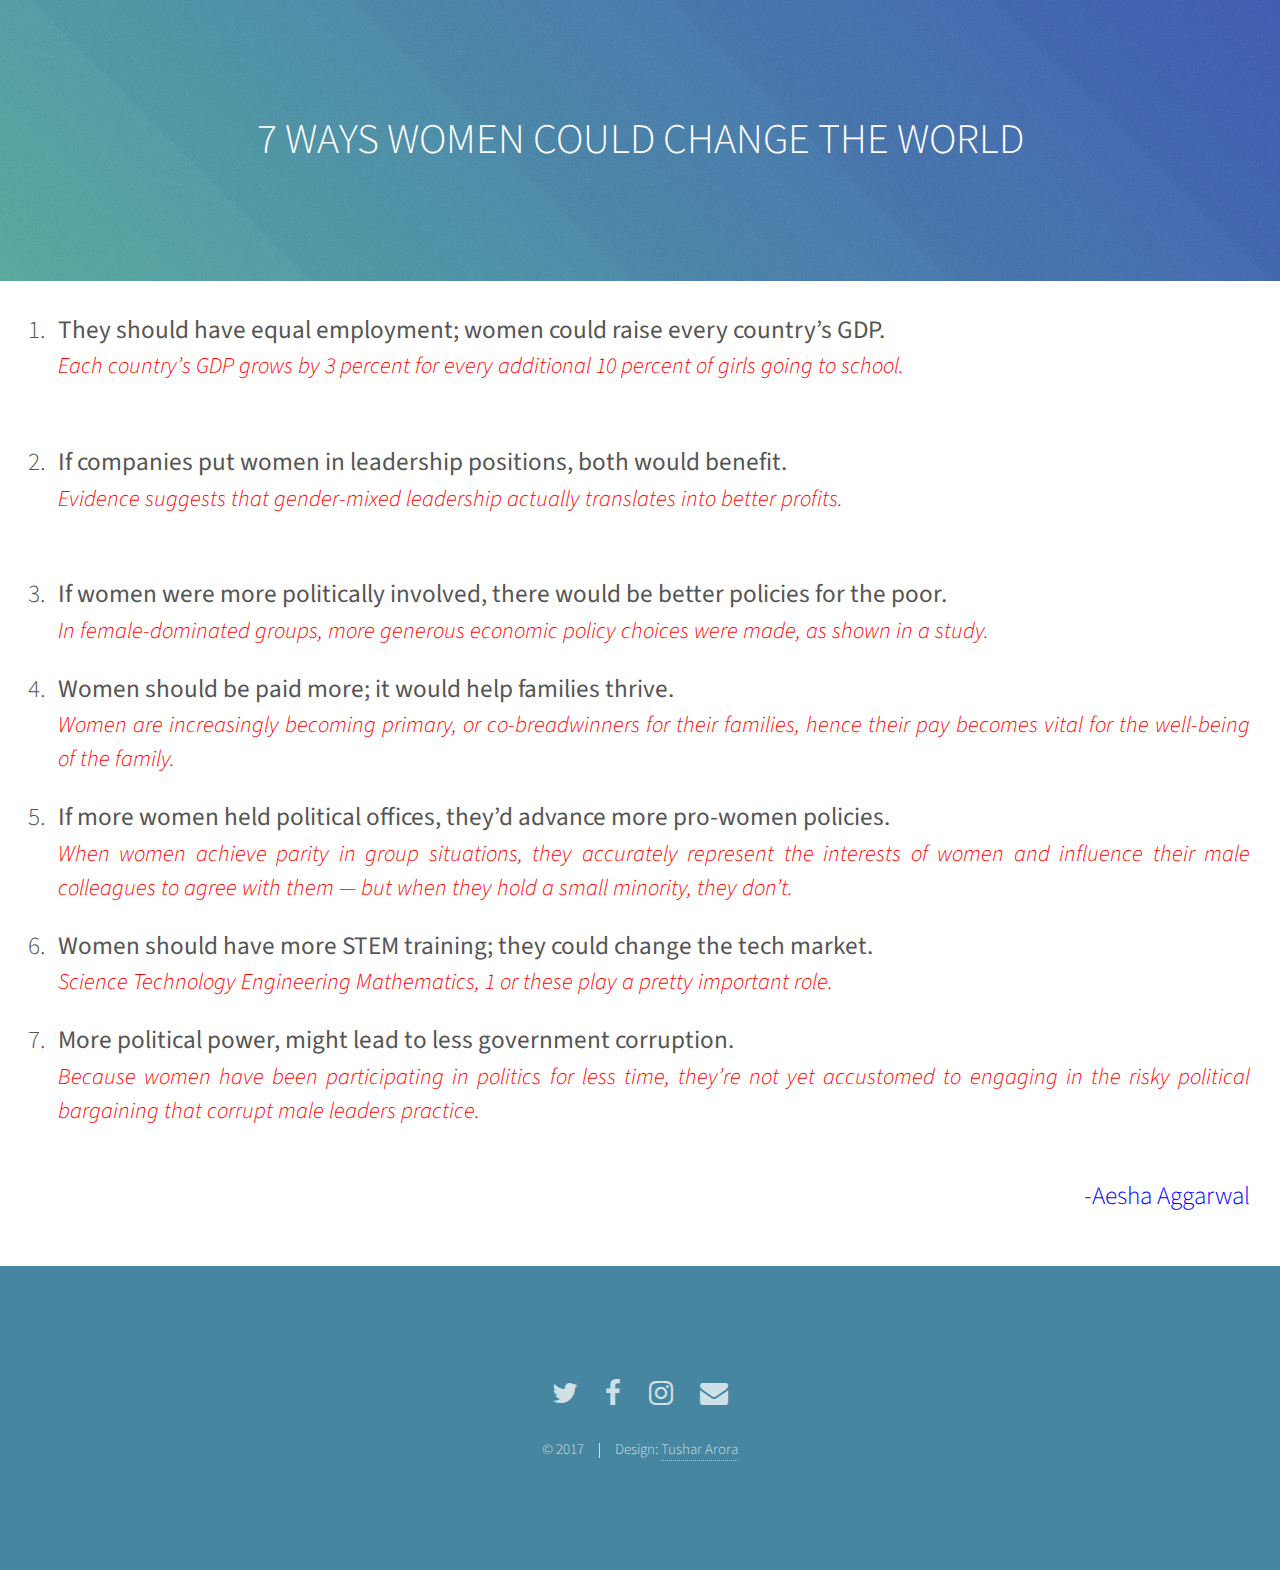
<file: 7ways.html>
<html>
<head>
<title>Empowering Women</title>
<link rel="stylesheet" href="assets/css/main.css">
<style>
ol{
	text-align: justify;
	margin-left: 20px;
	margin-right: 30px;	
}
p{
	margin-right: 30px;
	color: blue;
}
i{
	color: red;
}
</style>
</head>
<body>
	<section id=header>
	<h1>7 WAYS WOMEN COULD CHANGE THE WORLD</h1>
	</section>
	<br>
	<h3><ol>
	<li><b>They should have equal employment; women could raise every country’s GDP.</b>
	<br>
	<h5><i>Each country’s GDP grows by 3 percent for every additional 10 percent of girls going to school.</i></h5>
	</li>
	<br>
	<li><b>If companies put women in leadership positions, both would benefit.</b>
	<br>
	<h5><i>Evidence suggests that gender-mixed leadership actually translates into better profits.</i></h5>
	</li>
	<br>
	<li><b>If women were more politically involved, there would be better policies for the poor.</b>
	<br>
	<h5><i>In female-dominated groups, more generous economic policy choices were made, as shown in a study.</i></h5>
	</li>
	<li><b>Women should be paid more; it would help families thrive.</b>
	<br>
	<h5><i>Women are increasingly becoming primary, or co-breadwinners for their families, hence their pay becomes vital for the well-being of the family.</i></h5>
	</li>
	<li><b>If more women held political offices, they’d advance more pro-women policies.</b>
	<br>
	<h5><i>When women achieve parity in group situations, they accurately represent the interests of women and influence their male colleagues to agree with them — but when they hold a small minority, they don’t.</i></h5>
	</li>
	<li><b>Women should have more STEM training; they could change the tech market.</b>
	<br>
	<h5><i>Science Technology Engineering Mathematics, 1 or these play a pretty important role.</i></h5>
	</li>
	<li><b>More political power, might lead to less government corruption.</b>
	<br>
	<h5><i>Because women have been participating in politics for less time, they’re not yet accustomed to engaging in the risky political bargaining that corrupt male leaders practice.</i></h5>
	</li>
	</ol>
	<p align=right>-Aesha Aggarwal</p>
	</h3>
	<section id="footer">
				<ul class="icons">
					<li><a href="http://twitter.com/empowerwomenrr" class="icon alt fa-twitter" target=_blank><span class="label">Twitter</span></a></li>
					<li><a href="http://fb.com/woemp" class="icon alt fa-facebook" target=_blank><span class="label">Facebook</span></a></li>
					<li><a href="http://instagram.com/empoweringwomennow" class="icon alt fa-instagram" target=_blank><span class="label">Instagram</span></a></li>
					<li><a href="mailto:tushararora.1996@gmail.com?subject=WEmp.org" class="icon alt fa-envelope"><span class="label">Email</span></a></li>
				</ul>
				<ul class="copyright">
					<li>&copy; 2017</li><li>Design: <a href="http://fb.com/t.arora96" target=_blank>Tushar Arora</a></li>
				</ul>
	</section>
</body>
</html>
</file>
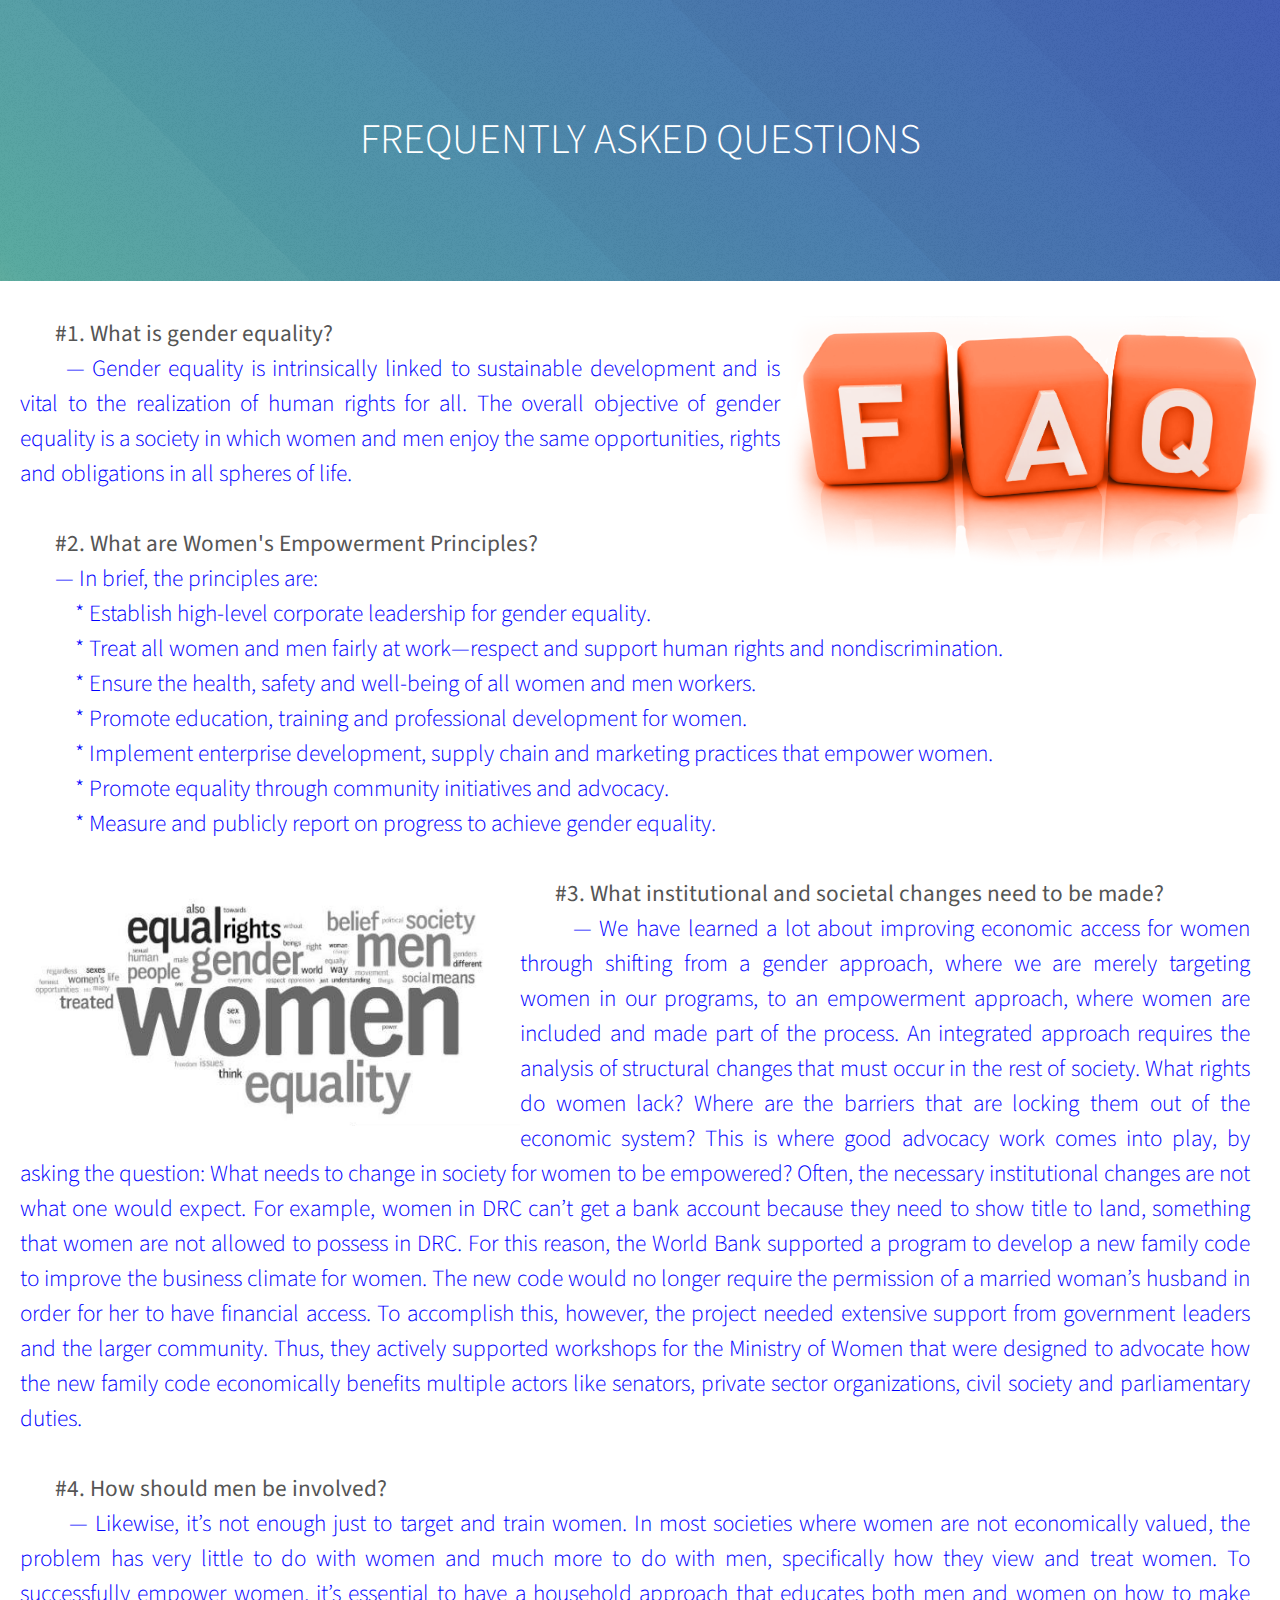
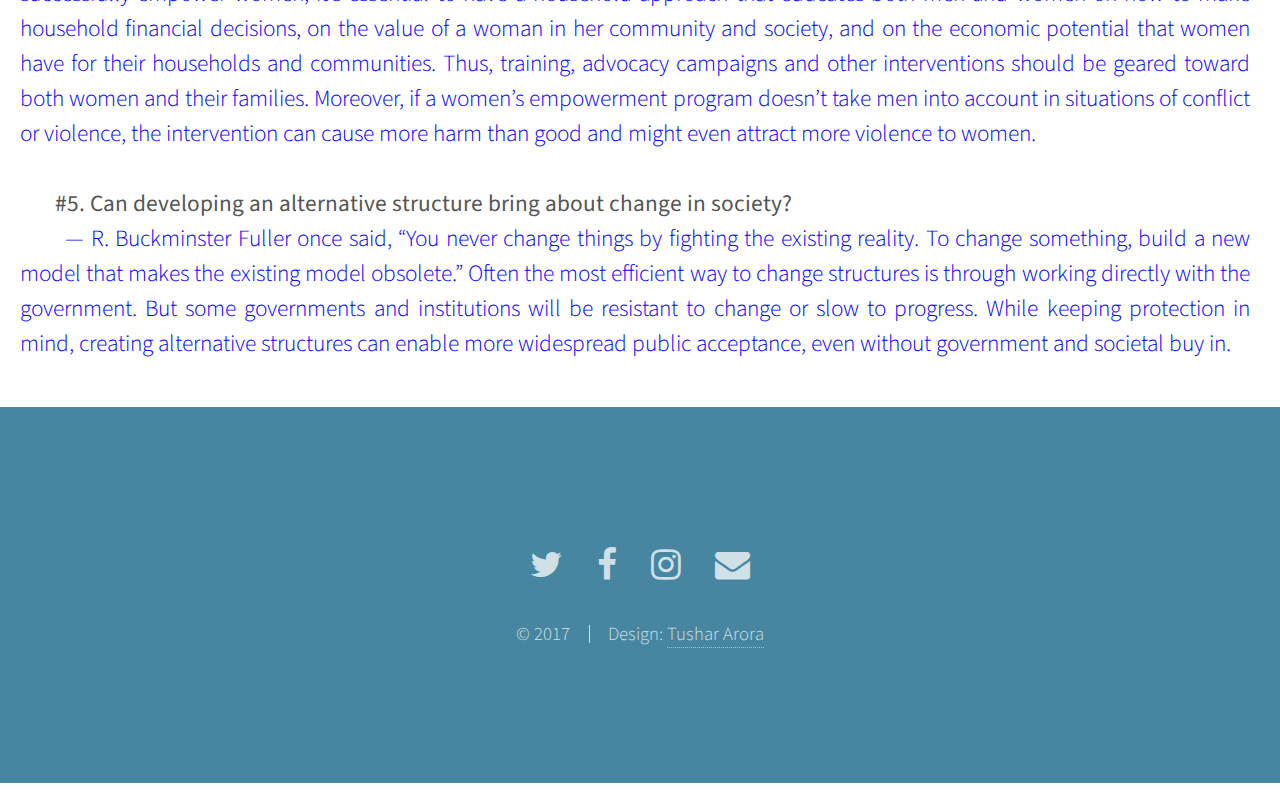
<file: faq.html>
<html>
<head>
<title>Empowering Women</title>
<link rel="stylesheet" href="assets/css/main.css">
<style>
img{
float: right;
}
.faq2{
float:left;
}
p{
	text-align: justify;
	color: blue;
	margin-left: 20px;
	margin-right: 30px;	
}
</style>
</head>
<body>
	<section id=header>
	<h1>FREQUENTLY ASKED QUESTIONS</h1>
	</section>
	<h4><br>
	<img src="images/faq.png" height=250 width=500>
	<p>
	&nbsp;&nbsp;&nbsp;&nbsp;&nbsp;&nbsp;&nbsp;<b>#1. What is gender equality?</b>
	<br>&nbsp;&nbsp;&nbsp;&nbsp;&nbsp;&nbsp;— Gender equality is intrinsically linked to sustainable development and is vital to the realization of human rights for all. 
	The overall objective of gender equality is a society in which women and men enjoy the same opportunities, rights and obligations in all spheres of life.
	<br><br>
	&nbsp;&nbsp;&nbsp;&nbsp;&nbsp;&nbsp;&nbsp;<b>#2. What are Women's Empowerment Principles?</b>
	<br>&nbsp;&nbsp;&nbsp;&nbsp;&nbsp;&nbsp;&nbsp;— In brief, the principles are:
	<br>&nbsp;&nbsp;&nbsp;&nbsp;&nbsp;&nbsp;&nbsp;&nbsp;&nbsp;&nbsp;&nbsp;* Establish high-level corporate leadership for gender equality.
	<br>&nbsp;&nbsp;&nbsp;&nbsp;&nbsp;&nbsp;&nbsp;&nbsp;&nbsp;&nbsp;&nbsp;* Treat all women and men fairly at work—respect and support human rights and nondiscrimination.
	<br>&nbsp;&nbsp;&nbsp;&nbsp;&nbsp;&nbsp;&nbsp;&nbsp;&nbsp;&nbsp;&nbsp;* Ensure the health, safety and well-being of all women and men workers.
	<br>&nbsp;&nbsp;&nbsp;&nbsp;&nbsp;&nbsp;&nbsp;&nbsp;&nbsp;&nbsp;&nbsp;* Promote education, training and professional development for women.
	<br>&nbsp;&nbsp;&nbsp;&nbsp;&nbsp;&nbsp;&nbsp;&nbsp;&nbsp;&nbsp;&nbsp;* Implement enterprise development, supply chain and marketing practices that empower women.
	<br>&nbsp;&nbsp;&nbsp;&nbsp;&nbsp;&nbsp;&nbsp;&nbsp;&nbsp;&nbsp;&nbsp;* Promote equality through community initiatives and advocacy.
	<br>&nbsp;&nbsp;&nbsp;&nbsp;&nbsp;&nbsp;&nbsp;&nbsp;&nbsp;&nbsp;&nbsp;* Measure and publicly report on progress to achieve gender equality.
	<br><br>
	<img class=faq2 src="images/faq2.png" height=250 width=500>
	&nbsp;&nbsp;&nbsp;&nbsp;&nbsp;&nbsp;&nbsp;<b>#3. What institutional and societal changes need to be made?</b>
	<br>&nbsp;&nbsp;&nbsp;&nbsp;&nbsp;&nbsp;&nbsp;— We have learned a lot about improving economic access for women through shifting from a gender approach, where we are merely targeting women in our programs, to an empowerment approach, where women are included and made part of the process.
	An integrated approach requires the analysis of structural changes that must occur in the rest of society. What rights do women lack? Where are the barriers that are locking them out of the economic system? This is where good advocacy work comes into play, by asking the question: What needs to change in society for women to be empowered?
	Often, the necessary institutional changes are not what one would expect. For example, women in DRC can’t get a bank account because they need to show title to land, something that women are not allowed to possess in DRC. For this reason, the World Bank supported a program to develop a new family code to improve the business climate for women. The new code would no longer require the permission of a married woman’s husband in order for her to have financial access. To accomplish this, however, the project needed extensive support from government leaders and the larger community. Thus, they actively supported workshops for the Ministry of Women that were designed to advocate how the new family code economically benefits multiple actors like senators, private sector organizations, civil society and parliamentary duties.
	<br><br>
	&nbsp;&nbsp;&nbsp;&nbsp;&nbsp;&nbsp;&nbsp;<b>#4. How should men be involved?</b>
	<br>&nbsp;&nbsp;&nbsp;&nbsp;&nbsp;&nbsp;&nbsp;— Likewise, it’s not enough just to target and train women. In most societies where women are not economically valued, the problem has very little to do with women and much more to do with men, specifically how they view and treat women. To successfully empower women, it’s essential to have a household approach that educates both men and women on how to make household financial decisions, on the value of a woman in her community and society, and on the economic potential that women have for their households and communities. Thus, training, advocacy campaigns and other interventions should be geared toward both women and their families.
	Moreover, if a women’s empowerment program doesn’t take men into account in situations of conflict or violence, the intervention can cause more harm than good and might even attract more violence to women.
	<br><br>
	&nbsp;&nbsp;&nbsp;&nbsp;&nbsp;&nbsp;&nbsp;<b>#5. Can developing an alternative structure bring about change in society?</b>
	<br>&nbsp;&nbsp;&nbsp;&nbsp;&nbsp;&nbsp;&nbsp;— R. Buckminster Fuller once said, “You never change things by fighting the existing reality. To change something, build a new model that makes the existing model obsolete.”
	Often the most efficient way to change structures is through working directly with the government. But some governments and institutions will be resistant to change or slow to progress. While keeping protection in mind, creating alternative structures can enable more widespread public acceptance, even without government and societal buy in.
	
	<section id="footer">
				<ul class="icons">
					<li><a href="http://twitter.com/empowerwomenrr" class="icon alt fa-twitter" target=_blank><span class="label">Twitter</span></a></li>
					<li><a href="http://fb.com/woemp" class="icon alt fa-facebook" target=_blank><span class="label">Facebook</span></a></li>
					<li><a href="http://instagram.com/empoweringwomennow" class="icon alt fa-instagram" target=_blank><span class="label">Instagram</span></a></li>
					<li><a href="mailto:tushararora.1996@gmail.com?subject=WEmp.org" class="icon alt fa-envelope"><span class="label">Email</span></a></li>
				</ul>
				<ul class="copyright">
					<li>&copy; 2017</li><li>Design: <a href="http://fb.com/t.arora96" target=_blank>Tushar Arora</a></li>
				</ul>
	</section>
</html>
</file>
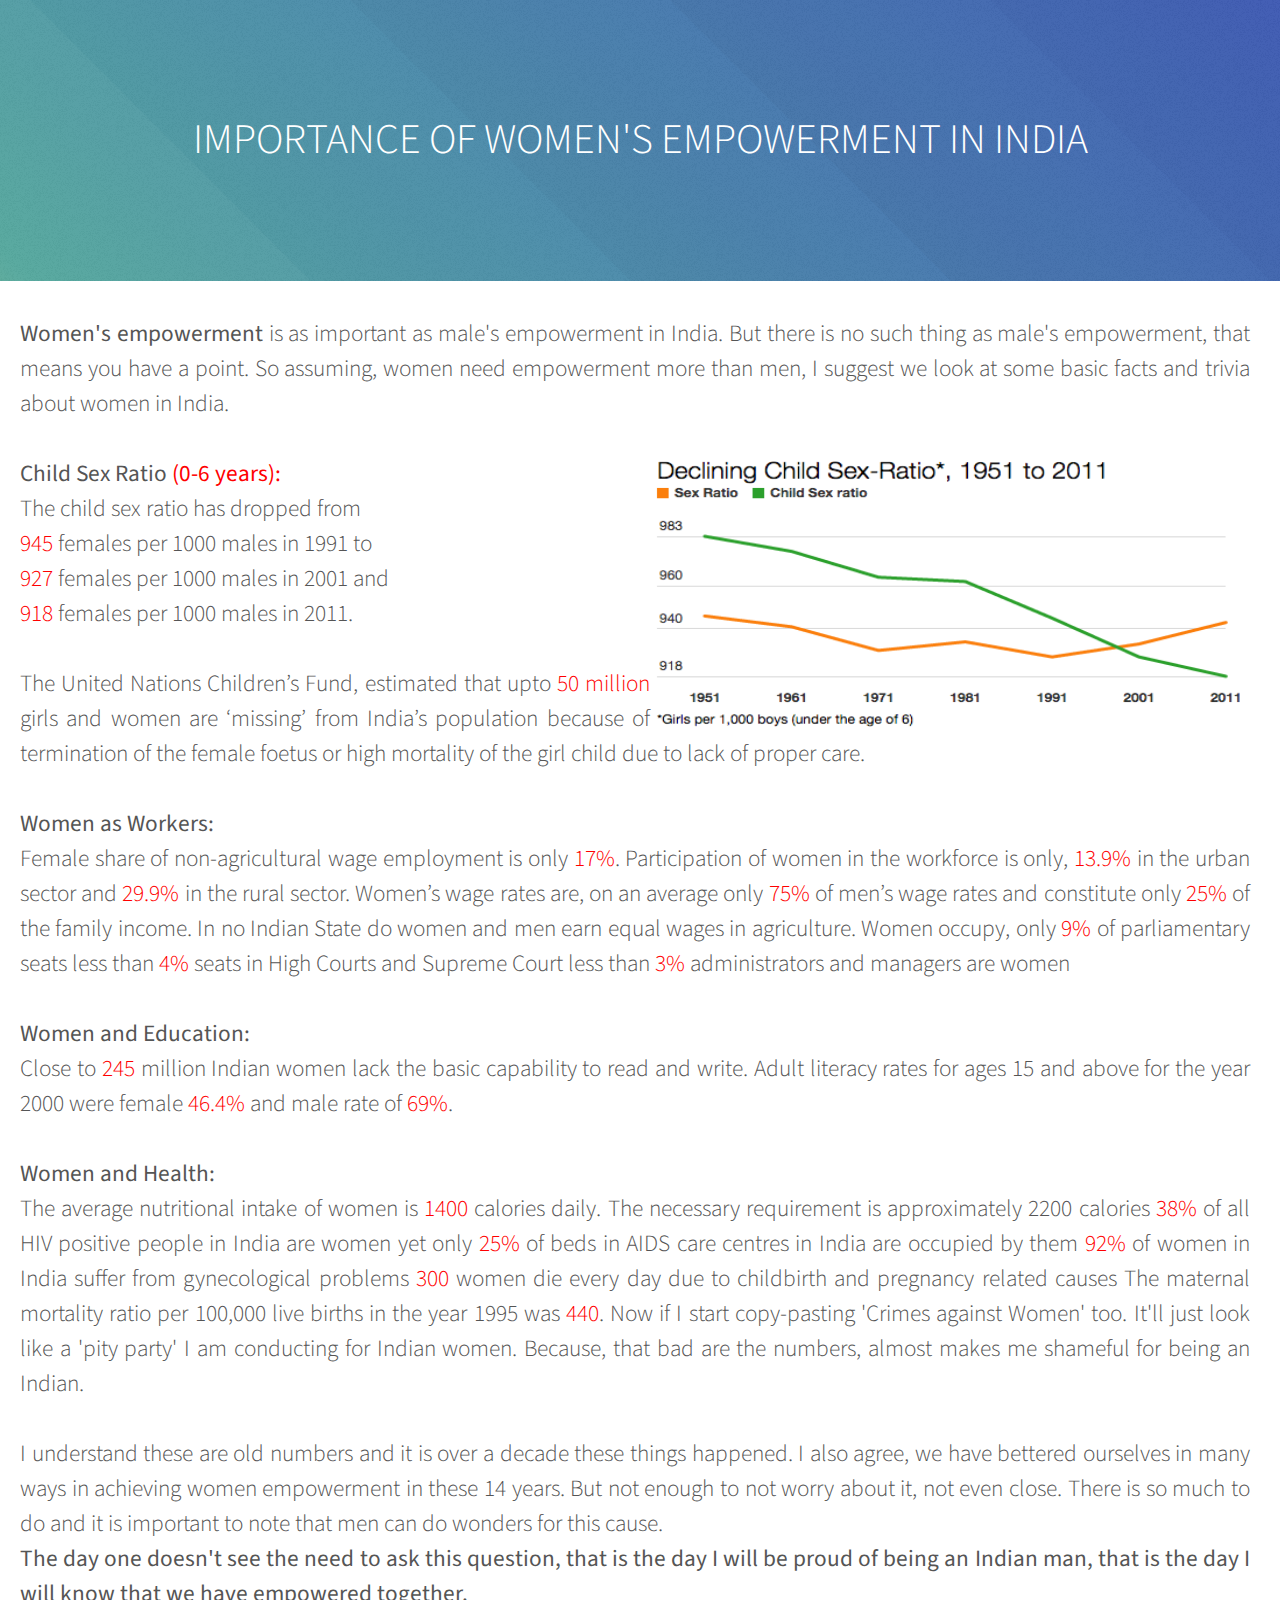
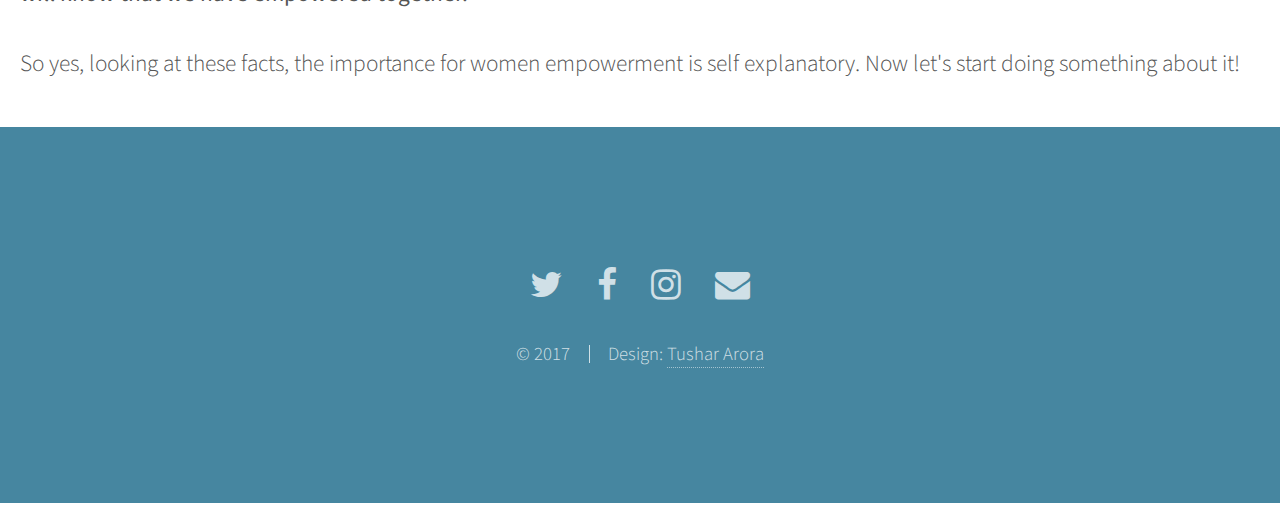
<file: impw.html>
<html>
<head>
<title>Empowering Women</title>
<link rel="stylesheet" href="assets/css/main.css">
<style>
p{
	text-align: justify;
	margin-left: 20px;
	margin-right: 30px;
}
img{
	float: right;
}
.n{
	color: red;
}
</style>
</head>
<body>
<section id=header>
<h1>IMPORTANCE OF WOMEN'S EMPOWERMENT IN INDIA</h1>
</section>
<h4><br><p>
<b>Women's empowerment</b> is as important as male's empowerment in India. But there is no such thing as male's empowerment, that means you have a point. So assuming, women need empowerment more than men, I suggest we look at some basic facts and trivia about women in India.
<br><br>
<img src="images/impw.png" height=280 width=600>
<b>Child Sex Ratio <span class=n>(0-6 years):</b><br>
The child sex ratio has dropped from<br>
<span class=n>945</span> females per 1000 males in 1991 to<br>
<span class=n>927</span> females per 1000 males in 2001 and<br>
<span class=n>918</span> females per 1000 males in 2011.<br>
<br>
The United Nations Children’s Fund, estimated that upto <span class=n>50 million</span> girls and women are ‘missing’ from India’s population because of termination of the female foetus or high mortality of the girl child due to lack of proper care.
<br><br>
<b>Women as Workers:</b><br>
Female share of non-agricultural wage employment is only <span class=n>17%</span>. Participation of women in the workforce is only, <span class=n>13.9%</span> in the urban sector and <span class=n>29.9%</span> in the rural sector.
Women’s wage rates are, on an average only <span class=n>75%</span> of men’s wage rates and constitute only <span class=n>25%</span> of the family income. In no Indian State do women and men earn equal wages in agriculture. Women occupy, only <span class=n>9%</span> of parliamentary seats less than <span class=n>4%</span> seats in High Courts and Supreme Court less than <span class=n>3%</span> administrators and managers are women
<br><br>
<b>Women and Education:</b><br>
Close to <span class=n>245</span> million Indian women lack the basic capability to read and write. Adult literacy rates for ages 15 and above for the year 2000 were female <span class=n>46.4%</span> and male rate of <span class=n>69%</span>.
<br><br>
<b>Women and Health:</b><br>
The average nutritional intake of women is <span class=n>1400</span> calories daily. The necessary requirement is approximately 2200 calories <span class=n>38%</span> of all HIV positive people in India are women yet only <span class=n>25%</span> of beds in AIDS care centres in India are occupied by them <span class=n>92%</span> of women in India suffer from gynecological problems <span class=n>300</span> women die every day due to childbirth and pregnancy related causes
The maternal mortality ratio per 100,000 live births in the year 1995 was <span class=n>440</span>. Now if I start copy-pasting 'Crimes against Women' too. It'll just look like a 'pity party' I am conducting for Indian women. Because, that bad are the numbers, almost makes me shameful for being an Indian. 
<br><br>
I understand these are old numbers and it is over a decade these things happened. I also agree, we have bettered ourselves in many ways in achieving women empowerment in these 14 years. But not enough to not worry about it, not even close. There is so much to do and it is important to note that men can do wonders for this cause.
<br><b>The day one doesn't see the need to ask this question, that is the day I will be proud of being an Indian man, that is the day I will know that we have empowered together.</b>
<br><br>
So yes, looking at these facts, the importance for women empowerment is self explanatory. Now let's start doing something about it!
	</p>
	
	<section id="footer">
				<ul class="icons">
					<li><a href="http://twitter.com/empowerwomenrr" class="icon alt fa-twitter" target=_blank><span class="label">Twitter</span></a></li>
					<li><a href="http://fb.com/woemp" class="icon alt fa-facebook" target=_blank><span class="label">Facebook</span></a></li>
					<li><a href="http://instagram.com/empoweringwomennow" class="icon alt fa-instagram" target=_blank><span class="label">Instagram</span></a></li>
					<li><a href="mailto:tushararora.1996@gmail.com?subject=WEmp.org" class="icon alt fa-envelope"><span class="label">Email</span></a></li>
				</ul>
				<ul class="copyright">
					<li>&copy; 2017</li><li>Design: <a href="http://fb.com/t.arora96" target=_blank>Tushar Arora</a></li>
				</ul>
			</section>
</body>
</html>
</file>
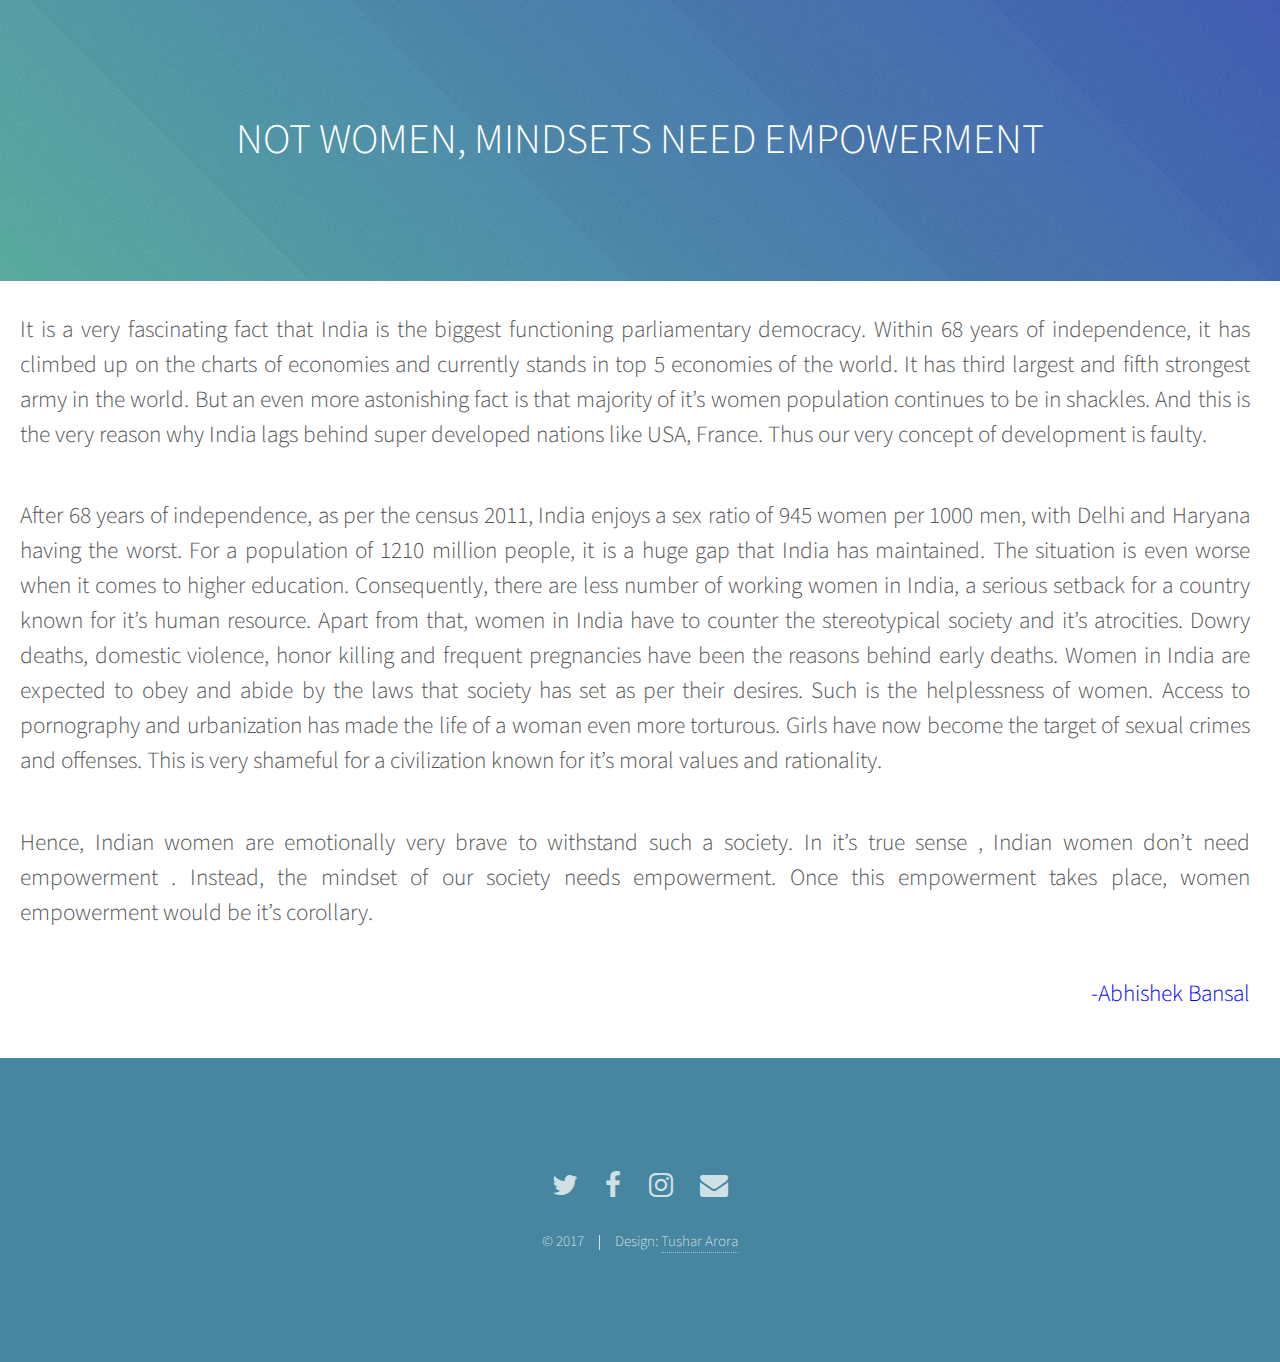
<file: mindset.html>
<html>
<head>
<title>Empowering Women</title>
<link rel="stylesheet" href="assets/css/main.css">
<style>
p{
	text-align: justify;
	margin-left: 20px;
	margin-right: 30px;
}
.r{
	text-align: right;
	color: blue;
}
</style>
</head>
<body>
<section id=header>
<h1>NOT WOMEN, MINDSETS NEED EMPOWERMENT</h1>
</section>
<br>
<h4>
<p>It is a very fascinating fact that India is the biggest functioning parliamentary democracy. Within 68 years of independence, it has climbed up on the charts of economies and currently stands in top 5 economies of the world. It has third largest and fifth strongest army in the world. But an even more astonishing fact is that majority of it’s women population continues to be in shackles. And this is the very reason why India lags behind super developed nations like USA, France. Thus our very concept of development is faulty.</p>

<p>After 68 years of independence, as per the census 2011, India enjoys a sex ratio of 945 women per 1000 men, with Delhi and Haryana having the worst. For a population of 1210 million people, it is a huge gap that India has maintained. The situation is even worse when it comes to higher education. Consequently, there are less number of working women in India, a serious setback for a country known for it’s human resource. Apart from that, women in India have to counter the stereotypical society and it’s atrocities. Dowry deaths, domestic violence, honor killing and frequent pregnancies have been the reasons behind early deaths. Women in India are expected to obey and abide by the laws that society has set as per their desires. Such is the helplessness of women.
Access to pornography and urbanization has made the life of a woman even more torturous. Girls have now become the target of sexual crimes and offenses. This is very shameful for a civilization known for it’s moral values and rationality.</p>

<p>Hence, Indian women are emotionally very brave to withstand such a society. In it’s true sense , Indian women don’t need empowerment . Instead, the mindset of our society needs empowerment. Once this empowerment takes place, women empowerment would be it’s corollary.</p>
<p class=r>-Abhishek Bansal</p>
</h4>
<section id="footer">
<ul class="icons">
	<li><a href="http://twitter.com/empowerwomenrr" class="icon alt fa-twitter" target=_blank><span class="label">Twitter</span></a></li>
	<li><a href="http://fb.com/woemp" class="icon alt fa-facebook" target=_blank><span class="label">Facebook</span></a></li>
	<li><a href="http://instagram.com/empoweringwomennow" class="icon alt fa-instagram" target=_blank><span class="label">Instagram</span></a></li>
	<li><a href="mailto:tushararora.1996@gmail.com?subject=WEmp.org" class="icon alt fa-envelope"><span class="label">Email</span></a></li>
	</ul>
	<ul class="copyright">
	<li>&copy; 2017</li><li>Design: <a href="http://fb.com/t.arora96" target=_blank>Tushar Arora</a></li>
</ul>
</section>
</body>
</html>
</file>
<file: assets/css/main.css>
@import url("font-awesome.min.css");
@import url("https://fonts.googleapis.com/css?family=Source+Sans+Pro:300,300italic,400,400italic");

/*
	Photon by HTML5 UP
	html5up.net | @ajlkn
	Free for personal and commercial use under the CCA 3.0 license (html5up.net/license)
*/

/* Reset */

	html, body, div, span, applet, object, iframe, h1, h2, h3, h4, h5, h6, p, blockquote, pre, a, abbr, acronym, address, big, cite, code, del, dfn, em, img, ins, kbd, q, s, samp, small, strike, strong, sub, sup, tt, var, b, u, i, center, dl, dt, dd, ol, ul, li, fieldset, form, label, legend, table, caption, tbody, tfoot, thead, tr, th, td, article, aside, canvas, details, embed, figure, figcaption, footer, header, hgroup, menu, nav, output, ruby, section, summary, time, mark, audio, video {
		margin: 0;
		padding: 0;
		border: 0;
		font-size: 100%;
		font: inherit;
		vertical-align: baseline;
	}

	article, aside, details, figcaption, figure, footer, header, hgroup, menu, nav, section {
		display: block;
	}

	body {
		line-height: 1;
	}

	ol, ul {
		list-style: none;
	}

	blockquote, q {
		quotes: none;
	}

	blockquote:before, blockquote:after, q:before, q:after {
		content: '';
		content: none;
	}

	table {
		border-collapse: collapse;
		border-spacing: 0;
	}

	body {
		-webkit-text-size-adjust: none;
	}

/* Box Model */

	*, *:before, *:after {
		-moz-box-sizing: border-box;
		-webkit-box-sizing: border-box;
		box-sizing: border-box;
	}

/* Containers */

	.container {
		margin-left: auto;
		margin-right: auto;
	}

	.container.\31 25\25 {
		width: 100%;
		max-width: 75em;
		min-width: 60em;
	}

	.container.\37 5\25 {
		width: 45em;
	}

	.container.\35 0\25 {
		width: 30em;
	}

	.container.\32 5\25 {
		width: 15em;
	}

	.container {
		width: 60em;
	}

	@media screen and (max-width: 1680px) {

		.container.\31 25\25 {
			width: 100%;
			max-width: 75em;
			min-width: 60em;
		}

		.container.\37 5\25 {
			width: 45em;
		}

		.container.\35 0\25 {
			width: 30em;
		}

		.container.\32 5\25 {
			width: 15em;
		}

		.container {
			width: 60em;
		}

	}

	@media screen and (max-width: 1140px) {

		.container.\31 25\25 {
			width: 100%;
			max-width: 112.5%;
			min-width: 90%;
		}

		.container.\37 5\25 {
			width: 67.5%;
		}

		.container.\35 0\25 {
			width: 45%;
		}

		.container.\32 5\25 {
			width: 22.5%;
		}

		.container {
			width: 90%;
		}

	}

	@media screen and (max-width: 980px) {

		.container.\31 25\25 {
			width: 100%;
			max-width: 125%;
			min-width: 100%;
		}

		.container.\37 5\25 {
			width: 75%;
		}

		.container.\35 0\25 {
			width: 50%;
		}

		.container.\32 5\25 {
			width: 25%;
		}

		.container {
			width: 100% !important;
		}

	}

	@media screen and (max-width: 736px) {

		.container.\31 25\25 {
			width: 100%;
			max-width: 125%;
			min-width: 100%;
		}

		.container.\37 5\25 {
			width: 75%;
		}

		.container.\35 0\25 {
			width: 50%;
		}

		.container.\32 5\25 {
			width: 25%;
		}

		.container {
			width: 100% !important;
		}

	}

	@media screen and (max-width: 480px) {

		.container.\31 25\25 {
			width: 100%;
			max-width: 125%;
			min-width: 100%;
		}

		.container.\37 5\25 {
			width: 75%;
		}

		.container.\35 0\25 {
			width: 50%;
		}

		.container.\32 5\25 {
			width: 25%;
		}

		.container {
			width: 100% !important;
		}

	}

	@media screen and (max-width: 320px) {

		.container.\31 25\25 {
			width: 100%;
			max-width: 125%;
			min-width: 100%;
		}

		.container.\37 5\25 {
			width: 75%;
		}

		.container.\35 0\25 {
			width: 50%;
		}

		.container.\32 5\25 {
			width: 25%;
		}

		.container {
			width: 100% !important;
		}

	}

/* Grid */

	.row {
		border-bottom: solid 1px transparent;
		-moz-box-sizing: border-box;
		-webkit-box-sizing: border-box;
		box-sizing: border-box;
	}

	.row > * {
		float: left;
		-moz-box-sizing: border-box;
		-webkit-box-sizing: border-box;
		box-sizing: border-box;
	}

	.row:after, .row:before {
		content: '';
		display: block;
		clear: both;
		height: 0;
	}

	.row.uniform > * > :first-child {
		margin-top: 0;
	}

	.row.uniform > * > :last-child {
		margin-bottom: 0;
	}

	.row.\30 \25 > * {
		padding: 0 0 0 0em;
	}

	.row.\30 \25 {
		margin: 0 0 -1px 0em;
	}

	.row.uniform.\30 \25 > * {
		padding: 0em 0 0 0em;
	}

	.row.uniform.\30 \25 {
		margin: 0em 0 -1px 0em;
	}

	.row > * {
		padding: 0 0 0 2em;
	}

	.row {
		margin: 0 0 -1px -2em;
	}

	.row.uniform > * {
		padding: 2em 0 0 2em;
	}

	.row.uniform {
		margin: -2em 0 -1px -2em;
	}

	.row.\32 00\25 > * {
		padding: 0 0 0 4em;
	}

	.row.\32 00\25 {
		margin: 0 0 -1px -4em;
	}

	.row.uniform.\32 00\25 > * {
		padding: 4em 0 0 4em;
	}

	.row.uniform.\32 00\25 {
		margin: -4em 0 -1px -4em;
	}

	.row.\31 50\25 > * {
		padding: 0 0 0 3em;
	}

	.row.\31 50\25 {
		margin: 0 0 -1px -3em;
	}

	.row.uniform.\31 50\25 > * {
		padding: 3em 0 0 3em;
	}

	.row.uniform.\31 50\25 {
		margin: -3em 0 -1px -3em;
	}

	.row.\35 0\25 > * {
		padding: 0 0 0 1em;
	}

	.row.\35 0\25 {
		margin: 0 0 -1px -1em;
	}

	.row.uniform.\35 0\25 > * {
		padding: 1em 0 0 1em;
	}

	.row.uniform.\35 0\25 {
		margin: -1em 0 -1px -1em;
	}

	.row.\32 5\25 > * {
		padding: 0 0 0 0.5em;
	}

	.row.\32 5\25 {
		margin: 0 0 -1px -0.5em;
	}

	.row.uniform.\32 5\25 > * {
		padding: 0.5em 0 0 0.5em;
	}

	.row.uniform.\32 5\25 {
		margin: -0.5em 0 -1px -0.5em;
	}

	.\31 2u, .\31 2u\24 {
		width: 100%;
		clear: none;
		margin-left: 0;
	}

	.\31 1u, .\31 1u\24 {
		width: 91.6666666667%;
		clear: none;
		margin-left: 0;
	}

	.\31 0u, .\31 0u\24 {
		width: 83.3333333333%;
		clear: none;
		margin-left: 0;
	}

	.\39 u, .\39 u\24 {
		width: 75%;
		clear: none;
		margin-left: 0;
	}

	.\38 u, .\38 u\24 {
		width: 66.6666666667%;
		clear: none;
		margin-left: 0;
	}

	.\37 u, .\37 u\24 {
		width: 58.3333333333%;
		clear: none;
		margin-left: 0;
	}

	.\36 u, .\36 u\24 {
		width: 50%;
		clear: none;
		margin-left: 0;
	}

	.\35 u, .\35 u\24 {
		width: 41.6666666667%;
		clear: none;
		margin-left: 0;
	}

	.\34 u, .\34 u\24 {
		width: 33.3333333333%;
		clear: none;
		margin-left: 0;
	}

	.\33 u, .\33 u\24 {
		width: 25%;
		clear: none;
		margin-left: 0;
	}

	.\32 u, .\32 u\24 {
		width: 16.6666666667%;
		clear: none;
		margin-left: 0;
	}

	.\31 u, .\31 u\24 {
		width: 8.3333333333%;
		clear: none;
		margin-left: 0;
	}

	.\31 2u\24 + *,
	.\31 1u\24 + *,
	.\31 0u\24 + *,
	.\39 u\24 + *,
	.\38 u\24 + *,
	.\37 u\24 + *,
	.\36 u\24 + *,
	.\35 u\24 + *,
	.\34 u\24 + *,
	.\33 u\24 + *,
	.\32 u\24 + *,
	.\31 u\24 + * {
		clear: left;
	}

	.\-11u {
		margin-left: 91.66667%;
	}

	.\-10u {
		margin-left: 83.33333%;
	}

	.\-9u {
		margin-left: 75%;
	}

	.\-8u {
		margin-left: 66.66667%;
	}

	.\-7u {
		margin-left: 58.33333%;
	}

	.\-6u {
		margin-left: 50%;
	}

	.\-5u {
		margin-left: 41.66667%;
	}

	.\-4u {
		margin-left: 33.33333%;
	}

	.\-3u {
		margin-left: 25%;
	}

	.\-2u {
		margin-left: 16.66667%;
	}

	.\-1u {
		margin-left: 8.33333%;
	}

	@media screen and (max-width: 1680px) {

		.row > * {
			padding: 0 0 0 2em;
		}

		.row {
			margin: 0 0 -1px -2em;
		}

		.row.uniform > * {
			padding: 2em 0 0 2em;
		}

		.row.uniform {
			margin: -2em 0 -1px -2em;
		}

		.row.\32 00\25 > * {
			padding: 0 0 0 4em;
		}

		.row.\32 00\25 {
			margin: 0 0 -1px -4em;
		}

		.row.uniform.\32 00\25 > * {
			padding: 4em 0 0 4em;
		}

		.row.uniform.\32 00\25 {
			margin: -4em 0 -1px -4em;
		}

		.row.\31 50\25 > * {
			padding: 0 0 0 3em;
		}

		.row.\31 50\25 {
			margin: 0 0 -1px -3em;
		}

		.row.uniform.\31 50\25 > * {
			padding: 3em 0 0 3em;
		}

		.row.uniform.\31 50\25 {
			margin: -3em 0 -1px -3em;
		}

		.row.\35 0\25 > * {
			padding: 0 0 0 1em;
		}

		.row.\35 0\25 {
			margin: 0 0 -1px -1em;
		}

		.row.uniform.\35 0\25 > * {
			padding: 1em 0 0 1em;
		}

		.row.uniform.\35 0\25 {
			margin: -1em 0 -1px -1em;
		}

		.row.\32 5\25 > * {
			padding: 0 0 0 0.5em;
		}

		.row.\32 5\25 {
			margin: 0 0 -1px -0.5em;
		}

		.row.uniform.\32 5\25 > * {
			padding: 0.5em 0 0 0.5em;
		}

		.row.uniform.\32 5\25 {
			margin: -0.5em 0 -1px -0.5em;
		}

		.\31 2u\28xlarge\29, .\31 2u\24\28xlarge\29 {
			width: 100%;
			clear: none;
			margin-left: 0;
		}

		.\31 1u\28xlarge\29, .\31 1u\24\28xlarge\29 {
			width: 91.6666666667%;
			clear: none;
			margin-left: 0;
		}

		.\31 0u\28xlarge\29, .\31 0u\24\28xlarge\29 {
			width: 83.3333333333%;
			clear: none;
			margin-left: 0;
		}

		.\39 u\28xlarge\29, .\39 u\24\28xlarge\29 {
			width: 75%;
			clear: none;
			margin-left: 0;
		}

		.\38 u\28xlarge\29, .\38 u\24\28xlarge\29 {
			width: 66.6666666667%;
			clear: none;
			margin-left: 0;
		}

		.\37 u\28xlarge\29, .\37 u\24\28xlarge\29 {
			width: 58.3333333333%;
			clear: none;
			margin-left: 0;
		}

		.\36 u\28xlarge\29, .\36 u\24\28xlarge\29 {
			width: 50%;
			clear: none;
			margin-left: 0;
		}

		.\35 u\28xlarge\29, .\35 u\24\28xlarge\29 {
			width: 41.6666666667%;
			clear: none;
			margin-left: 0;
		}

		.\34 u\28xlarge\29, .\34 u\24\28xlarge\29 {
			width: 33.3333333333%;
			clear: none;
			margin-left: 0;
		}

		.\33 u\28xlarge\29, .\33 u\24\28xlarge\29 {
			width: 25%;
			clear: none;
			margin-left: 0;
		}

		.\32 u\28xlarge\29, .\32 u\24\28xlarge\29 {
			width: 16.6666666667%;
			clear: none;
			margin-left: 0;
		}

		.\31 u\28xlarge\29, .\31 u\24\28xlarge\29 {
			width: 8.3333333333%;
			clear: none;
			margin-left: 0;
		}

		.\31 2u\24\28xlarge\29 + *,
		.\31 1u\24\28xlarge\29 + *,
		.\31 0u\24\28xlarge\29 + *,
		.\39 u\24\28xlarge\29 + *,
		.\38 u\24\28xlarge\29 + *,
		.\37 u\24\28xlarge\29 + *,
		.\36 u\24\28xlarge\29 + *,
		.\35 u\24\28xlarge\29 + *,
		.\34 u\24\28xlarge\29 + *,
		.\33 u\24\28xlarge\29 + *,
		.\32 u\24\28xlarge\29 + *,
		.\31 u\24\28xlarge\29 + * {
			clear: left;
		}

		.\-11u\28xlarge\29 {
			margin-left: 91.66667%;
		}

		.\-10u\28xlarge\29 {
			margin-left: 83.33333%;
		}

		.\-9u\28xlarge\29 {
			margin-left: 75%;
		}

		.\-8u\28xlarge\29 {
			margin-left: 66.66667%;
		}

		.\-7u\28xlarge\29 {
			margin-left: 58.33333%;
		}

		.\-6u\28xlarge\29 {
			margin-left: 50%;
		}

		.\-5u\28xlarge\29 {
			margin-left: 41.66667%;
		}

		.\-4u\28xlarge\29 {
			margin-left: 33.33333%;
		}

		.\-3u\28xlarge\29 {
			margin-left: 25%;
		}

		.\-2u\28xlarge\29 {
			margin-left: 16.66667%;
		}

		.\-1u\28xlarge\29 {
			margin-left: 8.33333%;
		}

	}

	@media screen and (max-width: 1140px) {

		.row > * {
			padding: 0 0 0 1.5em;
		}

		.row {
			margin: 0 0 -1px -1.5em;
		}

		.row.uniform > * {
			padding: 1.5em 0 0 1.5em;
		}

		.row.uniform {
			margin: -1.5em 0 -1px -1.5em;
		}

		.row.\32 00\25 > * {
			padding: 0 0 0 3em;
		}

		.row.\32 00\25 {
			margin: 0 0 -1px -3em;
		}

		.row.uniform.\32 00\25 > * {
			padding: 3em 0 0 3em;
		}

		.row.uniform.\32 00\25 {
			margin: -3em 0 -1px -3em;
		}

		.row.\31 50\25 > * {
			padding: 0 0 0 2.25em;
		}

		.row.\31 50\25 {
			margin: 0 0 -1px -2.25em;
		}

		.row.uniform.\31 50\25 > * {
			padding: 2.25em 0 0 2.25em;
		}

		.row.uniform.\31 50\25 {
			margin: -2.25em 0 -1px -2.25em;
		}

		.row.\35 0\25 > * {
			padding: 0 0 0 0.75em;
		}

		.row.\35 0\25 {
			margin: 0 0 -1px -0.75em;
		}

		.row.uniform.\35 0\25 > * {
			padding: 0.75em 0 0 0.75em;
		}

		.row.uniform.\35 0\25 {
			margin: -0.75em 0 -1px -0.75em;
		}

		.row.\32 5\25 > * {
			padding: 0 0 0 0.375em;
		}

		.row.\32 5\25 {
			margin: 0 0 -1px -0.375em;
		}

		.row.uniform.\32 5\25 > * {
			padding: 0.375em 0 0 0.375em;
		}

		.row.uniform.\32 5\25 {
			margin: -0.375em 0 -1px -0.375em;
		}

		.\31 2u\28large\29, .\31 2u\24\28large\29 {
			width: 100%;
			clear: none;
			margin-left: 0;
		}

		.\31 1u\28large\29, .\31 1u\24\28large\29 {
			width: 91.6666666667%;
			clear: none;
			margin-left: 0;
		}

		.\31 0u\28large\29, .\31 0u\24\28large\29 {
			width: 83.3333333333%;
			clear: none;
			margin-left: 0;
		}

		.\39 u\28large\29, .\39 u\24\28large\29 {
			width: 75%;
			clear: none;
			margin-left: 0;
		}

		.\38 u\28large\29, .\38 u\24\28large\29 {
			width: 66.6666666667%;
			clear: none;
			margin-left: 0;
		}

		.\37 u\28large\29, .\37 u\24\28large\29 {
			width: 58.3333333333%;
			clear: none;
			margin-left: 0;
		}

		.\36 u\28large\29, .\36 u\24\28large\29 {
			width: 50%;
			clear: none;
			margin-left: 0;
		}

		.\35 u\28large\29, .\35 u\24\28large\29 {
			width: 41.6666666667%;
			clear: none;
			margin-left: 0;
		}

		.\34 u\28large\29, .\34 u\24\28large\29 {
			width: 33.3333333333%;
			clear: none;
			margin-left: 0;
		}

		.\33 u\28large\29, .\33 u\24\28large\29 {
			width: 25%;
			clear: none;
			margin-left: 0;
		}

		.\32 u\28large\29, .\32 u\24\28large\29 {
			width: 16.6666666667%;
			clear: none;
			margin-left: 0;
		}

		.\31 u\28large\29, .\31 u\24\28large\29 {
			width: 8.3333333333%;
			clear: none;
			margin-left: 0;
		}

		.\31 2u\24\28large\29 + *,
		.\31 1u\24\28large\29 + *,
		.\31 0u\24\28large\29 + *,
		.\39 u\24\28large\29 + *,
		.\38 u\24\28large\29 + *,
		.\37 u\24\28large\29 + *,
		.\36 u\24\28large\29 + *,
		.\35 u\24\28large\29 + *,
		.\34 u\24\28large\29 + *,
		.\33 u\24\28large\29 + *,
		.\32 u\24\28large\29 + *,
		.\31 u\24\28large\29 + * {
			clear: left;
		}

		.\-11u\28large\29 {
			margin-left: 91.66667%;
		}

		.\-10u\28large\29 {
			margin-left: 83.33333%;
		}

		.\-9u\28large\29 {
			margin-left: 75%;
		}

		.\-8u\28large\29 {
			margin-left: 66.66667%;
		}

		.\-7u\28large\29 {
			margin-left: 58.33333%;
		}

		.\-6u\28large\29 {
			margin-left: 50%;
		}

		.\-5u\28large\29 {
			margin-left: 41.66667%;
		}

		.\-4u\28large\29 {
			margin-left: 33.33333%;
		}

		.\-3u\28large\29 {
			margin-left: 25%;
		}

		.\-2u\28large\29 {
			margin-left: 16.66667%;
		}

		.\-1u\28large\29 {
			margin-left: 8.33333%;
		}

	}

	@media screen and (max-width: 980px) {

		.row > * {
			padding: 0 0 0 1.5em;
		}

		.row {
			margin: 0 0 -1px -1.5em;
		}

		.row.uniform > * {
			padding: 1.5em 0 0 1.5em;
		}

		.row.uniform {
			margin: -1.5em 0 -1px -1.5em;
		}

		.row.\32 00\25 > * {
			padding: 0 0 0 3em;
		}

		.row.\32 00\25 {
			margin: 0 0 -1px -3em;
		}

		.row.uniform.\32 00\25 > * {
			padding: 3em 0 0 3em;
		}

		.row.uniform.\32 00\25 {
			margin: -3em 0 -1px -3em;
		}

		.row.\31 50\25 > * {
			padding: 0 0 0 2.25em;
		}

		.row.\31 50\25 {
			margin: 0 0 -1px -2.25em;
		}

		.row.uniform.\31 50\25 > * {
			padding: 2.25em 0 0 2.25em;
		}

		.row.uniform.\31 50\25 {
			margin: -2.25em 0 -1px -2.25em;
		}

		.row.\35 0\25 > * {
			padding: 0 0 0 0.75em;
		}

		.row.\35 0\25 {
			margin: 0 0 -1px -0.75em;
		}

		.row.uniform.\35 0\25 > * {
			padding: 0.75em 0 0 0.75em;
		}

		.row.uniform.\35 0\25 {
			margin: -0.75em 0 -1px -0.75em;
		}

		.row.\32 5\25 > * {
			padding: 0 0 0 0.375em;
		}

		.row.\32 5\25 {
			margin: 0 0 -1px -0.375em;
		}

		.row.uniform.\32 5\25 > * {
			padding: 0.375em 0 0 0.375em;
		}

		.row.uniform.\32 5\25 {
			margin: -0.375em 0 -1px -0.375em;
		}

		.\31 2u\28medium\29, .\31 2u\24\28medium\29 {
			width: 100%;
			clear: none;
			margin-left: 0;
		}

		.\31 1u\28medium\29, .\31 1u\24\28medium\29 {
			width: 91.6666666667%;
			clear: none;
			margin-left: 0;
		}

		.\31 0u\28medium\29, .\31 0u\24\28medium\29 {
			width: 83.3333333333%;
			clear: none;
			margin-left: 0;
		}

		.\39 u\28medium\29, .\39 u\24\28medium\29 {
			width: 75%;
			clear: none;
			margin-left: 0;
		}

		.\38 u\28medium\29, .\38 u\24\28medium\29 {
			width: 66.6666666667%;
			clear: none;
			margin-left: 0;
		}

		.\37 u\28medium\29, .\37 u\24\28medium\29 {
			width: 58.3333333333%;
			clear: none;
			margin-left: 0;
		}

		.\36 u\28medium\29, .\36 u\24\28medium\29 {
			width: 50%;
			clear: none;
			margin-left: 0;
		}

		.\35 u\28medium\29, .\35 u\24\28medium\29 {
			width: 41.6666666667%;
			clear: none;
			margin-left: 0;
		}

		.\34 u\28medium\29, .\34 u\24\28medium\29 {
			width: 33.3333333333%;
			clear: none;
			margin-left: 0;
		}

		.\33 u\28medium\29, .\33 u\24\28medium\29 {
			width: 25%;
			clear: none;
			margin-left: 0;
		}

		.\32 u\28medium\29, .\32 u\24\28medium\29 {
			width: 16.6666666667%;
			clear: none;
			margin-left: 0;
		}

		.\31 u\28medium\29, .\31 u\24\28medium\29 {
			width: 8.3333333333%;
			clear: none;
			margin-left: 0;
		}

		.\31 2u\24\28medium\29 + *,
		.\31 1u\24\28medium\29 + *,
		.\31 0u\24\28medium\29 + *,
		.\39 u\24\28medium\29 + *,
		.\38 u\24\28medium\29 + *,
		.\37 u\24\28medium\29 + *,
		.\36 u\24\28medium\29 + *,
		.\35 u\24\28medium\29 + *,
		.\34 u\24\28medium\29 + *,
		.\33 u\24\28medium\29 + *,
		.\32 u\24\28medium\29 + *,
		.\31 u\24\28medium\29 + * {
			clear: left;
		}

		.\-11u\28medium\29 {
			margin-left: 91.66667%;
		}

		.\-10u\28medium\29 {
			margin-left: 83.33333%;
		}

		.\-9u\28medium\29 {
			margin-left: 75%;
		}

		.\-8u\28medium\29 {
			margin-left: 66.66667%;
		}

		.\-7u\28medium\29 {
			margin-left: 58.33333%;
		}

		.\-6u\28medium\29 {
			margin-left: 50%;
		}

		.\-5u\28medium\29 {
			margin-left: 41.66667%;
		}

		.\-4u\28medium\29 {
			margin-left: 33.33333%;
		}

		.\-3u\28medium\29 {
			margin-left: 25%;
		}

		.\-2u\28medium\29 {
			margin-left: 16.66667%;
		}

		.\-1u\28medium\29 {
			margin-left: 8.33333%;
		}

	}

	@media screen and (max-width: 736px) {

		.row > * {
			padding: 0 0 0 1.5em;
		}

		.row {
			margin: 0 0 -1px -1.5em;
		}

		.row.uniform > * {
			padding: 1.5em 0 0 1.5em;
		}

		.row.uniform {
			margin: -1.5em 0 -1px -1.5em;
		}

		.row.\32 00\25 > * {
			padding: 0 0 0 3em;
		}

		.row.\32 00\25 {
			margin: 0 0 -1px -3em;
		}

		.row.uniform.\32 00\25 > * {
			padding: 3em 0 0 3em;
		}

		.row.uniform.\32 00\25 {
			margin: -3em 0 -1px -3em;
		}

		.row.\31 50\25 > * {
			padding: 0 0 0 2.25em;
		}

		.row.\31 50\25 {
			margin: 0 0 -1px -2.25em;
		}

		.row.uniform.\31 50\25 > * {
			padding: 2.25em 0 0 2.25em;
		}

		.row.uniform.\31 50\25 {
			margin: -2.25em 0 -1px -2.25em;
		}

		.row.\35 0\25 > * {
			padding: 0 0 0 0.75em;
		}

		.row.\35 0\25 {
			margin: 0 0 -1px -0.75em;
		}

		.row.uniform.\35 0\25 > * {
			padding: 0.75em 0 0 0.75em;
		}

		.row.uniform.\35 0\25 {
			margin: -0.75em 0 -1px -0.75em;
		}

		.row.\32 5\25 > * {
			padding: 0 0 0 0.375em;
		}

		.row.\32 5\25 {
			margin: 0 0 -1px -0.375em;
		}

		.row.uniform.\32 5\25 > * {
			padding: 0.375em 0 0 0.375em;
		}

		.row.uniform.\32 5\25 {
			margin: -0.375em 0 -1px -0.375em;
		}

		.\31 2u\28small\29, .\31 2u\24\28small\29 {
			width: 100%;
			clear: none;
			margin-left: 0;
		}

		.\31 1u\28small\29, .\31 1u\24\28small\29 {
			width: 91.6666666667%;
			clear: none;
			margin-left: 0;
		}

		.\31 0u\28small\29, .\31 0u\24\28small\29 {
			width: 83.3333333333%;
			clear: none;
			margin-left: 0;
		}

		.\39 u\28small\29, .\39 u\24\28small\29 {
			width: 75%;
			clear: none;
			margin-left: 0;
		}

		.\38 u\28small\29, .\38 u\24\28small\29 {
			width: 66.6666666667%;
			clear: none;
			margin-left: 0;
		}

		.\37 u\28small\29, .\37 u\24\28small\29 {
			width: 58.3333333333%;
			clear: none;
			margin-left: 0;
		}

		.\36 u\28small\29, .\36 u\24\28small\29 {
			width: 50%;
			clear: none;
			margin-left: 0;
		}

		.\35 u\28small\29, .\35 u\24\28small\29 {
			width: 41.6666666667%;
			clear: none;
			margin-left: 0;
		}

		.\34 u\28small\29, .\34 u\24\28small\29 {
			width: 33.3333333333%;
			clear: none;
			margin-left: 0;
		}

		.\33 u\28small\29, .\33 u\24\28small\29 {
			width: 25%;
			clear: none;
			margin-left: 0;
		}

		.\32 u\28small\29, .\32 u\24\28small\29 {
			width: 16.6666666667%;
			clear: none;
			margin-left: 0;
		}

		.\31 u\28small\29, .\31 u\24\28small\29 {
			width: 8.3333333333%;
			clear: none;
			margin-left: 0;
		}

		.\31 2u\24\28small\29 + *,
		.\31 1u\24\28small\29 + *,
		.\31 0u\24\28small\29 + *,
		.\39 u\24\28small\29 + *,
		.\38 u\24\28small\29 + *,
		.\37 u\24\28small\29 + *,
		.\36 u\24\28small\29 + *,
		.\35 u\24\28small\29 + *,
		.\34 u\24\28small\29 + *,
		.\33 u\24\28small\29 + *,
		.\32 u\24\28small\29 + *,
		.\31 u\24\28small\29 + * {
			clear: left;
		}

		.\-11u\28small\29 {
			margin-left: 91.66667%;
		}

		.\-10u\28small\29 {
			margin-left: 83.33333%;
		}

		.\-9u\28small\29 {
			margin-left: 75%;
		}

		.\-8u\28small\29 {
			margin-left: 66.66667%;
		}

		.\-7u\28small\29 {
			margin-left: 58.33333%;
		}

		.\-6u\28small\29 {
			margin-left: 50%;
		}

		.\-5u\28small\29 {
			margin-left: 41.66667%;
		}

		.\-4u\28small\29 {
			margin-left: 33.33333%;
		}

		.\-3u\28small\29 {
			margin-left: 25%;
		}

		.\-2u\28small\29 {
			margin-left: 16.66667%;
		}

		.\-1u\28small\29 {
			margin-left: 8.33333%;
		}

	}

	@media screen and (max-width: 480px) {

		.row > * {
			padding: 0 0 0 1.5em;
		}

		.row {
			margin: 0 0 -1px -1.5em;
		}

		.row.uniform > * {
			padding: 1.5em 0 0 1.5em;
		}

		.row.uniform {
			margin: -1.5em 0 -1px -1.5em;
		}

		.row.\32 00\25 > * {
			padding: 0 0 0 3em;
		}

		.row.\32 00\25 {
			margin: 0 0 -1px -3em;
		}

		.row.uniform.\32 00\25 > * {
			padding: 3em 0 0 3em;
		}

		.row.uniform.\32 00\25 {
			margin: -3em 0 -1px -3em;
		}

		.row.\31 50\25 > * {
			padding: 0 0 0 2.25em;
		}

		.row.\31 50\25 {
			margin: 0 0 -1px -2.25em;
		}

		.row.uniform.\31 50\25 > * {
			padding: 2.25em 0 0 2.25em;
		}

		.row.uniform.\31 50\25 {
			margin: -2.25em 0 -1px -2.25em;
		}

		.row.\35 0\25 > * {
			padding: 0 0 0 0.75em;
		}

		.row.\35 0\25 {
			margin: 0 0 -1px -0.75em;
		}

		.row.uniform.\35 0\25 > * {
			padding: 0.75em 0 0 0.75em;
		}

		.row.uniform.\35 0\25 {
			margin: -0.75em 0 -1px -0.75em;
		}

		.row.\32 5\25 > * {
			padding: 0 0 0 0.375em;
		}

		.row.\32 5\25 {
			margin: 0 0 -1px -0.375em;
		}

		.row.uniform.\32 5\25 > * {
			padding: 0.375em 0 0 0.375em;
		}

		.row.uniform.\32 5\25 {
			margin: -0.375em 0 -1px -0.375em;
		}

		.\31 2u\28xsmall\29, .\31 2u\24\28xsmall\29 {
			width: 100%;
			clear: none;
			margin-left: 0;
		}

		.\31 1u\28xsmall\29, .\31 1u\24\28xsmall\29 {
			width: 91.6666666667%;
			clear: none;
			margin-left: 0;
		}

		.\31 0u\28xsmall\29, .\31 0u\24\28xsmall\29 {
			width: 83.3333333333%;
			clear: none;
			margin-left: 0;
		}

		.\39 u\28xsmall\29, .\39 u\24\28xsmall\29 {
			width: 75%;
			clear: none;
			margin-left: 0;
		}

		.\38 u\28xsmall\29, .\38 u\24\28xsmall\29 {
			width: 66.6666666667%;
			clear: none;
			margin-left: 0;
		}

		.\37 u\28xsmall\29, .\37 u\24\28xsmall\29 {
			width: 58.3333333333%;
			clear: none;
			margin-left: 0;
		}

		.\36 u\28xsmall\29, .\36 u\24\28xsmall\29 {
			width: 50%;
			clear: none;
			margin-left: 0;
		}

		.\35 u\28xsmall\29, .\35 u\24\28xsmall\29 {
			width: 41.6666666667%;
			clear: none;
			margin-left: 0;
		}

		.\34 u\28xsmall\29, .\34 u\24\28xsmall\29 {
			width: 33.3333333333%;
			clear: none;
			margin-left: 0;
		}

		.\33 u\28xsmall\29, .\33 u\24\28xsmall\29 {
			width: 25%;
			clear: none;
			margin-left: 0;
		}

		.\32 u\28xsmall\29, .\32 u\24\28xsmall\29 {
			width: 16.6666666667%;
			clear: none;
			margin-left: 0;
		}

		.\31 u\28xsmall\29, .\31 u\24\28xsmall\29 {
			width: 8.3333333333%;
			clear: none;
			margin-left: 0;
		}

		.\31 2u\24\28xsmall\29 + *,
		.\31 1u\24\28xsmall\29 + *,
		.\31 0u\24\28xsmall\29 + *,
		.\39 u\24\28xsmall\29 + *,
		.\38 u\24\28xsmall\29 + *,
		.\37 u\24\28xsmall\29 + *,
		.\36 u\24\28xsmall\29 + *,
		.\35 u\24\28xsmall\29 + *,
		.\34 u\24\28xsmall\29 + *,
		.\33 u\24\28xsmall\29 + *,
		.\32 u\24\28xsmall\29 + *,
		.\31 u\24\28xsmall\29 + * {
			clear: left;
		}

		.\-11u\28xsmall\29 {
			margin-left: 91.66667%;
		}

		.\-10u\28xsmall\29 {
			margin-left: 83.33333%;
		}

		.\-9u\28xsmall\29 {
			margin-left: 75%;
		}

		.\-8u\28xsmall\29 {
			margin-left: 66.66667%;
		}

		.\-7u\28xsmall\29 {
			margin-left: 58.33333%;
		}

		.\-6u\28xsmall\29 {
			margin-left: 50%;
		}

		.\-5u\28xsmall\29 {
			margin-left: 41.66667%;
		}

		.\-4u\28xsmall\29 {
			margin-left: 33.33333%;
		}

		.\-3u\28xsmall\29 {
			margin-left: 25%;
		}

		.\-2u\28xsmall\29 {
			margin-left: 16.66667%;
		}

		.\-1u\28xsmall\29 {
			margin-left: 8.33333%;
		}

	}

	@media screen and (max-width: 320px) {

		.row > * {
			padding: 0 0 0 1.5em;
		}

		.row {
			margin: 0 0 -1px -1.5em;
		}

		.row.uniform > * {
			padding: 1.5em 0 0 1.5em;
		}

		.row.uniform {
			margin: -1.5em 0 -1px -1.5em;
		}

		.row.\32 00\25 > * {
			padding: 0 0 0 3em;
		}

		.row.\32 00\25 {
			margin: 0 0 -1px -3em;
		}

		.row.uniform.\32 00\25 > * {
			padding: 3em 0 0 3em;
		}

		.row.uniform.\32 00\25 {
			margin: -3em 0 -1px -3em;
		}

		.row.\31 50\25 > * {
			padding: 0 0 0 2.25em;
		}

		.row.\31 50\25 {
			margin: 0 0 -1px -2.25em;
		}

		.row.uniform.\31 50\25 > * {
			padding: 2.25em 0 0 2.25em;
		}

		.row.uniform.\31 50\25 {
			margin: -2.25em 0 -1px -2.25em;
		}

		.row.\35 0\25 > * {
			padding: 0 0 0 0.75em;
		}

		.row.\35 0\25 {
			margin: 0 0 -1px -0.75em;
		}

		.row.uniform.\35 0\25 > * {
			padding: 0.75em 0 0 0.75em;
		}

		.row.uniform.\35 0\25 {
			margin: -0.75em 0 -1px -0.75em;
		}

		.row.\32 5\25 > * {
			padding: 0 0 0 0.375em;
		}

		.row.\32 5\25 {
			margin: 0 0 -1px -0.375em;
		}

		.row.uniform.\32 5\25 > * {
			padding: 0.375em 0 0 0.375em;
		}

		.row.uniform.\32 5\25 {
			margin: -0.375em 0 -1px -0.375em;
		}

		.\31 2u\28xxsmall\29, .\31 2u\24\28xxsmall\29 {
			width: 100%;
			clear: none;
			margin-left: 0;
		}

		.\31 1u\28xxsmall\29, .\31 1u\24\28xxsmall\29 {
			width: 91.6666666667%;
			clear: none;
			margin-left: 0;
		}

		.\31 0u\28xxsmall\29, .\31 0u\24\28xxsmall\29 {
			width: 83.3333333333%;
			clear: none;
			margin-left: 0;
		}

		.\39 u\28xxsmall\29, .\39 u\24\28xxsmall\29 {
			width: 75%;
			clear: none;
			margin-left: 0;
		}

		.\38 u\28xxsmall\29, .\38 u\24\28xxsmall\29 {
			width: 66.6666666667%;
			clear: none;
			margin-left: 0;
		}

		.\37 u\28xxsmall\29, .\37 u\24\28xxsmall\29 {
			width: 58.3333333333%;
			clear: none;
			margin-left: 0;
		}

		.\36 u\28xxsmall\29, .\36 u\24\28xxsmall\29 {
			width: 50%;
			clear: none;
			margin-left: 0;
		}

		.\35 u\28xxsmall\29, .\35 u\24\28xxsmall\29 {
			width: 41.6666666667%;
			clear: none;
			margin-left: 0;
		}

		.\34 u\28xxsmall\29, .\34 u\24\28xxsmall\29 {
			width: 33.3333333333%;
			clear: none;
			margin-left: 0;
		}

		.\33 u\28xxsmall\29, .\33 u\24\28xxsmall\29 {
			width: 25%;
			clear: none;
			margin-left: 0;
		}

		.\32 u\28xxsmall\29, .\32 u\24\28xxsmall\29 {
			width: 16.6666666667%;
			clear: none;
			margin-left: 0;
		}

		.\31 u\28xxsmall\29, .\31 u\24\28xxsmall\29 {
			width: 8.3333333333%;
			clear: none;
			margin-left: 0;
		}

		.\31 2u\24\28xxsmall\29 + *,
		.\31 1u\24\28xxsmall\29 + *,
		.\31 0u\24\28xxsmall\29 + *,
		.\39 u\24\28xxsmall\29 + *,
		.\38 u\24\28xxsmall\29 + *,
		.\37 u\24\28xxsmall\29 + *,
		.\36 u\24\28xxsmall\29 + *,
		.\35 u\24\28xxsmall\29 + *,
		.\34 u\24\28xxsmall\29 + *,
		.\33 u\24\28xxsmall\29 + *,
		.\32 u\24\28xxsmall\29 + *,
		.\31 u\24\28xxsmall\29 + * {
			clear: left;
		}

		.\-11u\28xxsmall\29 {
			margin-left: 91.66667%;
		}

		.\-10u\28xxsmall\29 {
			margin-left: 83.33333%;
		}

		.\-9u\28xxsmall\29 {
			margin-left: 75%;
		}

		.\-8u\28xxsmall\29 {
			margin-left: 66.66667%;
		}

		.\-7u\28xxsmall\29 {
			margin-left: 58.33333%;
		}

		.\-6u\28xxsmall\29 {
			margin-left: 50%;
		}

		.\-5u\28xxsmall\29 {
			margin-left: 41.66667%;
		}

		.\-4u\28xxsmall\29 {
			margin-left: 33.33333%;
		}

		.\-3u\28xxsmall\29 {
			margin-left: 25%;
		}

		.\-2u\28xxsmall\29 {
			margin-left: 16.66667%;
		}

		.\-1u\28xxsmall\29 {
			margin-left: 8.33333%;
		}

	}

/* Basic */

	body {
		background: #fff;
	}

		body.is-loading *, body.is-loading *:before, body.is-loading *:after {
			-moz-animation: none !important;
			-webkit-animation: none !important;
			-ms-animation: none !important;
			animation: none !important;
			-moz-transition: none !important;
			-webkit-transition: none !important;
			-ms-transition: none !important;
			transition: none !important;
		}

	body, input, select, textarea {
		color: #666;
		font-family: "Source Sans Pro", Helvetica, sans-serif;
		font-size: 16pt;
		font-weight: 300;
		line-height: 1.65em;
	}

	a {
		-moz-transition: color 0.2s ease-in-out, border-color 0.2s ease-in-out;
		-webkit-transition: color 0.2s ease-in-out, border-color 0.2s ease-in-out;
		-ms-transition: color 0.2s ease-in-out, border-color 0.2s ease-in-out;
		transition: color 0.2s ease-in-out, border-color 0.2s ease-in-out;
		border-bottom: dotted 1px #666;
		color: inherit;
		text-decoration: none;
	}

		a:hover {
			border-bottom-color: transparent !important;
			color: #6bd4c8;
		}

	strong, b {
		color: #555;
		font-weight: 400;
	}

	em, i {
		font-style: italic;
	}

	p {
		margin: 0 0 2em 0;
	}

	h1, h2, h3, h4, h5, h6 {
		color: #555;
		line-height: 1em;
		margin: 0 0 1em 0;
	}

		h1 a, h2 a, h3 a, h4 a, h5 a, h6 a {
			color: inherit;
			text-decoration: none;
		}

	h1 {
		font-size: 2.25em;
		line-height: 1.35em;
	}

	h2 {
		font-size: 2em;
		line-height: 1.35em;
	}

	h3 {
		font-size: 1.35em;
		line-height: 1.5em;
	}

	h4 {
		font-size: 1.25em;
		line-height: 1.5em;
	}

	h5 {
		font-size: 0.9em;
		line-height: 1.5em;
	}

	h6 {
		font-size: 0.7em;
		line-height: 1.5em;
	}

	sub {
		font-size: 0.8em;
		position: relative;
		top: 0.5em;
	}

	sup {
		font-size: 0.8em;
		position: relative;
		top: -0.5em;
	}

	hr {
		border: 0;
		border-bottom: solid 1px rgba(144, 144, 144, 0.5);
		margin: 2em 0;
	}

		hr.major {
			margin: 3em 0;
		}

	blockquote {
		border-left: solid 4px rgba(144, 144, 144, 0.5);
		font-style: italic;
		margin: 0 0 2em 0;
		padding: 0.5em 0 0.5em 2em;
	}

	code {
		background: rgba(144, 144, 144, 0.075);
		border-radius: 4px;
		border: solid 1px rgba(144, 144, 144, 0.5);
		font-family: "Courier New", monospace;
		font-size: 0.9em;
		margin: 0 0.25em;
		padding: 0.25em 0.65em;
	}

	pre {
		-webkit-overflow-scrolling: touch;
		font-family: "Courier New", monospace;
		font-size: 0.9em;
		margin: 0 0 2em 0;
	}

		pre code {
			display: block;
			line-height: 1.75em;
			padding: 1em 1.5em;
			overflow-x: auto;
		}

	.align-left {
		text-align: left;
	}

	.align-center {
		text-align: center;
	}

	.align-right {
		text-align: right;
	}

/* Section/Article */

	section.special, article.special {
		text-align: center;
	}

	header p {
		color: #999;
		margin: 0 0 1.5em 0;
		position: relative;
	}

	header h2 + p {
		font-size: 1.25em;
		line-height: 1.5em;
		margin-top: -1em;
	}

	header h3 + p {
		font-size: 1.1em;
		line-height: 1.5em;
		margin-top: -0.8em;
	}

	header h4 + p,
	header h5 + p,
	header h6 + p {
		font-size: 0.9em;
		line-height: 1.5em;
		margin-top: -0.6em;
	}

	header.major {
		margin: 0 0 1em 0;
	}

		header.major:after {
			background: rgba(144, 144, 144, 0.5);
			content: '';
			display: inline-block;
			height: 1px;
			margin-top: 1.5em;
			width: 6em;
		}

		header.major h2, header.major h3, header.major h4, header.major h5, header.major h6 {
			margin: 0;
		}

		header.major p {
			margin: 0.7em 0 0 0;
		}

	header.special {
		text-align: center;
	}

/* Form */

	form {
		margin: 0 0 2em 0;
	}

	label {
		color: #555;
		display: block;
		font-size: 0.9em;
		font-weight: 400;
		margin: 0 0 1em 0;
	}

	input[type="text"],
	input[type="password"],
	input[type="email"],
	select,
	textarea {
		-moz-appearance: none;
		-webkit-appearance: none;
		-ms-appearance: none;
		appearance: none;
		background: rgba(144, 144, 144, 0.075);
		border-radius: 4px;
		border: none;
		border: solid 1px rgba(144, 144, 144, 0.5);
		color: inherit;
		display: block;
		outline: 0;
		padding: 0 1em;
		text-decoration: none;
		width: 100%;
	}

		input[type="text"]:invalid,
		input[type="password"]:invalid,
		input[type="email"]:invalid,
		select:invalid,
		textarea:invalid {
			box-shadow: none;
		}

		input[type="text"]:focus,
		input[type="password"]:focus,
		input[type="email"]:focus,
		select:focus,
		textarea:focus {
			border-color: #6bd4c8;
		}

	.select-wrapper {
		text-decoration: none;
		display: block;
		position: relative;
	}

		.select-wrapper:before {
			-moz-osx-font-smoothing: grayscale;
			-webkit-font-smoothing: antialiased;
			font-family: FontAwesome;
			font-style: normal;
			font-weight: normal;
			text-transform: none !important;
		}

		.select-wrapper:before {
			color: rgba(144, 144, 144, 0.5);
			content: '\f078';
			display: block;
			height: 2.75em;
			line-height: 2.75em;
			pointer-events: none;
			position: absolute;
			right: 0;
			text-align: center;
			top: 0;
			width: 2.75em;
		}

		.select-wrapper select::-ms-expand {
			display: none;
		}

	input[type="text"],
	input[type="password"],
	input[type="email"],
	select {
		height: 2.75em;
	}

	textarea {
		padding: 0.75em 1em;
	}

	input[type="checkbox"],
	input[type="radio"] {
		-moz-appearance: none;
		-webkit-appearance: none;
		-ms-appearance: none;
		appearance: none;
		display: block;
		float: left;
		margin-right: -2em;
		opacity: 0;
		width: 1em;
		z-index: -1;
	}

		input[type="checkbox"] + label,
		input[type="radio"] + label {
			text-decoration: none;
			color: #666;
			cursor: pointer;
			display: inline-block;
			font-size: 1em;
			font-weight: 300;
			padding-left: 2.4em;
			padding-right: 0.75em;
			position: relative;
		}

			input[type="checkbox"] + label:before,
			input[type="radio"] + label:before {
				-moz-osx-font-smoothing: grayscale;
				-webkit-font-smoothing: antialiased;
				font-family: FontAwesome;
				font-style: normal;
				font-weight: normal;
				text-transform: none !important;
			}

			input[type="checkbox"] + label:before,
			input[type="radio"] + label:before {
				background: rgba(144, 144, 144, 0.075);
				border-radius: 4px;
				border: solid 1px rgba(144, 144, 144, 0.5);
				content: '';
				display: inline-block;
				height: 1.65em;
				left: 0;
				line-height: 1.58125em;
				position: absolute;
				text-align: center;
				top: 0;
				width: 1.65em;
			}

		input[type="checkbox"]:checked + label:before,
		input[type="radio"]:checked + label:before {
			background: #666666;
			border-color: #666666;
			color: #ffffff;
			content: '\f00c';
		}

		input[type="checkbox"]:focus + label:before,
		input[type="radio"]:focus + label:before {
			border-color: #6bd4c8;
		}

	input[type="checkbox"] + label:before {
		border-radius: 4px;
	}

	input[type="radio"] + label:before {
		border-radius: 100%;
	}

	::-webkit-input-placeholder {
		color: #999 !important;
		opacity: 1.0;
	}

	:-moz-placeholder {
		color: #999 !important;
		opacity: 1.0;
	}

	::-moz-placeholder {
		color: #999 !important;
		opacity: 1.0;
	}

	:-ms-input-placeholder {
		color: #999 !important;
		opacity: 1.0;
	}

	.formerize-placeholder {
		color: #999 !important;
		opacity: 1.0;
	}

/* Box */

	.box {
		border-radius: 4px;
		border: solid 1px rgba(144, 144, 144, 0.5);
		margin-bottom: 2em;
		padding: 1.5em;
	}

		.box > :last-child,
		.box > :last-child > :last-child,
		.box > :last-child > :last-child > :last-child {
			margin-bottom: 0;
		}

		.box.alt {
			border: 0;
			border-radius: 0;
			padding: 0;
		}

/* Icon */

	.icon {
		text-decoration: none;
		border-bottom: none;
		position: relative;
	}

		.icon:before {
			-moz-osx-font-smoothing: grayscale;
			-webkit-font-smoothing: antialiased;
			font-family: FontAwesome;
			font-style: normal;
			font-weight: normal;
			text-transform: none !important;
		}

		.icon > .label {
			display: none;
		}

		.icon.style1:before {
			color: #c3e895;
		}

		.icon.style2:before {
			color: #8addaa;
		}

		.icon.style3:before {
			color: #6bd4c8;
		}

		.icon.style4:before {
			color: #57aed3;
		}

		.icon.style5:before {
			color: #4a87d3;
		}

		.icon.style6:before {
			color: #6b88e6;
		}

		.icon.major {
			text-decoration: none;
			color: #555;
			cursor: default;
			display: inline-block;
			margin: 0 0 1.5em 0;
		}

			.icon.major:before {
				-moz-osx-font-smoothing: grayscale;
				-webkit-font-smoothing: antialiased;
				font-family: FontAwesome;
				font-style: normal;
				font-weight: normal;
				text-transform: none !important;
			}

			.icon.major:before {
				font-size: 4em;
				line-height: 1em;
			}

/* Image */

	.image {
		border-radius: 4px;
		border: 0;
		display: inline-block;
		position: relative;
	}

		.image img {
			border-radius: 4px;
			display: block;
		}

		.image.left {
			float: left;
			padding: 0 1.5em 1em 0;
			top: 0.25em;
		}

		.image.right {
			float: right;
			padding: 0 0 1em 1.5em;
			top: 0.25em;
		}

		.image.left, .image.right {
			max-width: 40%;
		}

			.image.left img, .image.right img {
				width: 100%;
			}

		.image.fit {
			display: block;
			margin: 0 0 2em 0;
			width: 100%;
		}

			.image.fit img {
				width: 100%;
			}

/* List */

	ol {
		list-style: decimal;
		margin: 0 0 2em 0;
		padding-left: 1.25em;
	}

		ol li {
			padding-left: 0.25em;
		}

	ul {
		list-style: disc;
		margin: 0 0 2em 0;
		padding-left: 1em;
	}

		ul li {
			padding-left: 0.5em;
		}

		ul.alt {
			list-style: none;
			padding-left: 0;
		}

			ul.alt li {
				border-top: solid 1px rgba(144, 144, 144, 0.5);
				padding: 0.5em 0;
			}

				ul.alt li:first-child {
					border-top: 0;
					padding-top: 0;
				}

		ul.icons {
			cursor: default;
			list-style: none;
			padding-left: 0;
		}

			ul.icons li {
				display: inline-block;
				padding: 0 1.25em 0 0;
			}

				ul.icons li:last-child {
					padding-right: 0;
				}

				ul.icons li .icon:before {
					font-size: 1.5em;
				}

		ul.major-icons {
			list-style: none;
			padding-left: 0;
		}

			ul.major-icons li {
				display: inline-block;
				padding: 2.5em;
				text-align: center;
			}

				ul.major-icons li .icon {
					-moz-transform: rotate(45deg);
					-webkit-transform: rotate(45deg);
					-ms-transform: rotate(45deg);
					transform: rotate(45deg);
					border-radius: 4px;
					border: solid 1px rgba(144, 144, 144, 0.5);
					display: inline-block;
					height: 8em;
					line-height: 8em;
					margin: 0;
					text-align: center;
					width: 8em;
				}

					ul.major-icons li .icon:before {
						-moz-transform: rotate(-45deg);
						-webkit-transform: rotate(-45deg);
						-ms-transform: rotate(-45deg);
						transform: rotate(-45deg);
						display: inline-block;
						line-height: inherit;
					}

		ul.actions {
			cursor: default;
			list-style: none;
			padding-left: 0;
		}

			ul.actions li {
				display: inline-block;
				padding: 0 1em 0 0;
				vertical-align: middle;
			}

				ul.actions li:last-child {
					padding-right: 0;
				}

			ul.actions.small li {
				padding: 0 0.5em 0 0;
			}

			ul.actions.vertical li {
				display: block;
				padding: 1em 0 0 0;
			}

				ul.actions.vertical li:first-child {
					padding-top: 0;
				}

				ul.actions.vertical li > * {
					margin-bottom: 0;
				}

			ul.actions.vertical.small li {
				padding: 0.5em 0 0 0;
			}

				ul.actions.vertical.small li:first-child {
					padding-top: 0;
				}

			ul.actions.uniform li > * {
				min-width: 12em;
			}

			ul.actions.fit {
				display: table;
				margin-left: -1em;
				padding: 0;
				table-layout: fixed;
				width: calc(100% + 1em);
			}

				ul.actions.fit li {
					display: table-cell;
					padding: 0 0 0 1em;
				}

					ul.actions.fit li > * {
						margin-bottom: 0;
					}

				ul.actions.fit.small {
					margin-left: -0.5em;
					width: calc(100% + 0.5em);
				}

					ul.actions.fit.small li {
						padding: 0 0 0 0.5em;
					}

	dl {
		margin: 0 0 2em 0;
	}

/* Table */

	.table-wrapper {
		-webkit-overflow-scrolling: touch;
		overflow-x: auto;
	}

	table {
		margin: 0 0 2em 0;
		width: 100%;
	}

		table tbody tr {
			border-left: 0;
			border-right: 0;
		}

			table tbody tr:nth-child(2n + 1) {
				background-color: rgba(144, 144, 144, 0.075);
			}

		table td {
			padding: 0.75em 0.75em;
		}

		table th {
			color: #555;
			font-size: 0.9em;
			font-weight: 400;
			padding: 0 0.75em 0.75em 0.75em;
			text-align: left;
		}

		table thead {
			border-bottom: solid 1px rgba(144, 144, 144, 0.5);
		}

		table tfoot {
			border-top: solid 1px rgba(144, 144, 144, 0.5);
		}

		table.alt {
			border-collapse: separate;
		}

			table.alt tbody tr td {
				border: solid 1px rgba(144, 144, 144, 0.5);
				border-left-width: 0;
				border-top-width: 0;
			}

				table.alt tbody tr td:first-child {
					border-left-width: 1px;
				}

			table.alt tbody tr:first-child td {
				border-top-width: 1px;
			}

			table.alt thead {
				border-bottom: 0;
			}

			table.alt tfoot {
				border-top: 0;
			}

/* Button */

	input[type="submit"],
	input[type="reset"],
	input[type="button"],
	button,
	.button {
		-moz-appearance: none;
		-webkit-appearance: none;
		-ms-appearance: none;
		appearance: none;
		-moz-transition: background-color 0.2s ease-in-out, color 0.2s ease-in-out;
		-webkit-transition: background-color 0.2s ease-in-out, color 0.2s ease-in-out;
		-ms-transition: background-color 0.2s ease-in-out, color 0.2s ease-in-out;
		transition: background-color 0.2s ease-in-out, color 0.2s ease-in-out;
		background-color: transparent;
		border-radius: 4px;
		border: 0;
		box-shadow: inset 0 0 0 1px rgba(144, 144, 144, 0.5);
		color: #555;
		cursor: pointer;
		display: inline-block;
		font-size: 0.9em;
		font-weight: 400;
		height: 2.75em;
		letter-spacing: 0.125em;
		line-height: 2.75em;
		padding: 0 2em;
		text-align: center;
		text-decoration: none;
		text-indent: 0.125em;
		text-transform: uppercase;
		white-space: nowrap;
	}

		input[type="submit"]:hover,
		input[type="reset"]:hover,
		input[type="button"]:hover,
		button:hover,
		.button:hover {
			background-color: rgba(144, 144, 144, 0.075);
		}

		input[type="submit"]:active,
		input[type="reset"]:active,
		input[type="button"]:active,
		button:active,
		.button:active {
			background-color: rgba(144, 144, 144, 0.2);
		}

		input[type="submit"].icon,
		input[type="reset"].icon,
		input[type="button"].icon,
		button.icon,
		.button.icon {
			padding-left: 1.35em;
		}

			input[type="submit"].icon:before,
			input[type="reset"].icon:before,
			input[type="button"].icon:before,
			button.icon:before,
			.button.icon:before {
				margin-right: 0.5em;
			}

		input[type="submit"].fit,
		input[type="reset"].fit,
		input[type="button"].fit,
		button.fit,
		.button.fit {
			display: block;
			margin: 0 0 1em 0;
			width: 100%;
		}

		input[type="submit"].small,
		input[type="reset"].small,
		input[type="button"].small,
		button.small,
		.button.small {
			font-size: 0.7em;
		}

		input[type="submit"].big,
		input[type="reset"].big,
		input[type="button"].big,
		button.big,
		.button.big {
			font-size: 1.25em;
		}

		input[type="submit"].special,
		input[type="reset"].special,
		input[type="button"].special,
		button.special,
		.button.special {
			background-color: #555;
			box-shadow: none !important;
			color: #fff !important;
		}

			input[type="submit"].special:hover,
			input[type="reset"].special:hover,
			input[type="button"].special:hover,
			button.special:hover,
			.button.special:hover {
				background-color: #626262;
			}

			input[type="submit"].special:active,
			input[type="reset"].special:active,
			input[type="button"].special:active,
			button.special:active,
			.button.special:active {
				background-color: #484848;
			}

		input[type="submit"].disabled, input[type="submit"]:disabled,
		input[type="reset"].disabled,
		input[type="reset"]:disabled,
		input[type="button"].disabled,
		input[type="button"]:disabled,
		button.disabled,
		button:disabled,
		.button.disabled,
		.button:disabled {
			cursor: default;
			opacity: 0.25;
		}

/* Main */

	.main {
		padding: 6em 0 4em 0 ;
	}

		.main.style1 {
			background: #fff;
		}

		.main.style2 {
			background-color: #333;
			color: rgba(255, 255, 255, 0.75);
			background-attachment: fixed,							fixed;
			background-image: url("images/overlay1.png"), url("../../images/header.jpg");
			background-size: auto,							cover;
		}

			.main.style2 a {
				border-bottom-color: rgba(255, 255, 255, 0.5);
			}

				.main.style2 a:hover {
					color: #ffffff;
				}

			.main.style2 h1, .main.style2 h2, .main.style2 h3, .main.style2 h4, .main.style2 h5, .main.style2 h6, .main.style2 strong, .main.style2 b {
				color: #ffffff;
			}

			.main.style2 header p {
				color: #ffffff;
			}

			.main.style2 header.major:after {
				background: #ffffff;
			}

			.main.style2 input[type="submit"],
			.main.style2 input[type="reset"],
			.main.style2 input[type="button"],
			.main.style2 button,
			.main.style2 .button {
				box-shadow: inset 0 0 0 1px #ffffff;
				color: #ffffff !important;
			}

				.main.style2 input[type="submit"]:hover,
				.main.style2 input[type="reset"]:hover,
				.main.style2 input[type="button"]:hover,
				.main.style2 button:hover,
				.main.style2 .button:hover {
					background-color: rgba(255, 255, 255, 0.125);
				}

				.main.style2 input[type="submit"]:active,
				.main.style2 input[type="reset"]:active,
				.main.style2 input[type="button"]:active,
				.main.style2 button:active,
				.main.style2 .button:active {
					background-color: rgba(255, 255, 255, 0.25);
				}

				.main.style2 input[type="submit"].special,
				.main.style2 input[type="reset"].special,
				.main.style2 input[type="button"].special,
				.main.style2 button.special,
				.main.style2 .button.special {
					background-color: #ffffff;
					box-shadow: inset 0 0 0 1px #ffffff !important;
					color: #333 !important;
				}

					.main.style2 input[type="submit"].special:hover,
					.main.style2 input[type="reset"].special:hover,
					.main.style2 input[type="button"].special:hover,
					.main.style2 button.special:hover,
					.main.style2 .button.special:hover {
						background-color: rgba(255, 255, 255, 0.125) !important;
						color: #ffffff !important;
					}

					.main.style2 input[type="submit"].special:active,
					.main.style2 input[type="reset"].special:active,
					.main.style2 input[type="button"].special:active,
					.main.style2 button.special:active,
					.main.style2 .button.special:active {
						background-color: rgba(255, 255, 255, 0.25) !important;
					}

			.main.style2 ul.major-icons li .icon {
				border-color: #ffffff;
			}

			.main.style2 .icon.major {
				color: #ffffff;
			}

/* Header */

	#header {
		padding: 9em 0 9em 0 ;
		background-color: #4686a0;
		color: rgba(255, 255, 255, 0.75);
		background-attachment: fixed,							fixed,							fixed;
		background-image: url("images/overlay2.png"), url("images/overlay3.svg"), linear-gradient(45deg, #9dc66b 5%, #4fa49a 30%, #4361c2);
		background-position: top left,						center center,					center center;
		background-size: auto,							cover,							cover;
		overflow: hidden;
		position: relative;
		text-align: center;
	}

		#header a {
			border-bottom-color: rgba(255, 255, 255, 0.5);
		}

			#header a:hover {
				color: #ffffff;
			}

		#header h1, #header h2, #header h3, #header h4, #header h5, #header h6, #header strong, #header b {
			color: #ffffff;
		}

		#header header p {
			color: #ffffff;
		}

		#header header.major:after {
			background: #ffffff;
		}

		#header input[type="submit"],
		#header input[type="reset"],
		#header input[type="button"],
		#header button,
		#header .button {
			box-shadow: inset 0 0 0 1px #ffffff;
			color: #ffffff !important;
		}

			#header input[type="submit"]:hover,
			#header input[type="reset"]:hover,
			#header input[type="button"]:hover,
			#header button:hover,
			#header .button:hover {
				background-color: rgba(255, 255, 255, 0.125);
			}

			#header input[type="submit"]:active,
			#header input[type="reset"]:active,
			#header input[type="button"]:active,
			#header button:active,
			#header .button:active {
				background-color: rgba(255, 255, 255, 0.25);
			}

			#header input[type="submit"].special,
			#header input[type="reset"].special,
			#header input[type="button"].special,
			#header button.special,
			#header .button.special {
				background-color: #ffffff;
				box-shadow: inset 0 0 0 1px #ffffff !important;
				color: #4686a0 !important;
			}

				#header input[type="submit"].special:hover,
				#header input[type="reset"].special:hover,
				#header input[type="button"].special:hover,
				#header button.special:hover,
				#header .button.special:hover {
					background-color: rgba(255, 255, 255, 0.125) !important;
					color: #ffffff !important;
				}

				#header input[type="submit"].special:active,
				#header input[type="reset"].special:active,
				#header input[type="button"].special:active,
				#header button.special:active,
				#header .button.special:active {
					background-color: rgba(255, 255, 255, 0.25) !important;
				}

		#header ul.major-icons li .icon {
			border-color: #ffffff;
		}

		#header .icon.major {
			color: #ffffff;
		}

		#header h1 {
			margin: 0;
		}

		#header p {
			margin: 1em 0 0 0;
		}

		#header .actions {
			margin: 2.5em 0 0 0;
			position: relative;
		}

			#header .actions:after {
				background: #ffffff;
				content: '';
				height: 100vh;
				left: 50%;
				position: absolute;
				top: 100%;
				width: 1px;
			}

		#header .inner {
			-moz-transition: -moz-transform 1.5s ease, opacity 2s ease;
			-webkit-transition: -webkit-transform 1.5s ease, opacity 2s ease;
			-ms-transition: -ms-transform 1.5s ease, opacity 2s ease;
			transition: transform 1.5s ease, opacity 2s ease;
			-moz-transition-delay: 0.25s;
			-webkit-transition-delay: 0.25s;
			-ms-transition-delay: 0.25s;
			transition-delay: 0.25s;
			-moz-transform: scale(1);
			-webkit-transform: scale(1);
			-ms-transform: scale(1);
			transform: scale(1);
			opacity: 1;
			position: relative;
			z-index: 1;
		}

			#header .inner .actions {
				-moz-transition: -moz-transform 1.25s ease;
				-webkit-transition: -webkit-transform 1.25s ease;
				-ms-transition: -ms-transform 1.25s ease;
				transition: transform 1.25s ease;
				-moz-transition-delay: 1s;
				-webkit-transition-delay: 1s;
				-ms-transition-delay: 1s;
				transition-delay: 1s;
				-moz-transform: translateY(0);
				-webkit-transform: translateY(0);
				-ms-transform: translateY(0);
				transform: translateY(0);
				opacity: 1;
			}

		#header:after {
			-moz-transition: opacity 1s ease;
			-webkit-transition: opacity 1s ease;
			-ms-transition: opacity 1s ease;
			transition: opacity 1s ease;
			background-image: linear-gradient(45deg, #4fa49a, #4361c2);
			content: '';
			height: 100%;
			left: 0;
			opacity: 0;
			position: absolute;
			top: 0;
			width: 100%;
		}

	body.is-loading #header .inner {
		-moz-transform: scale(1.05);
		-webkit-transform: scale(1.05);
		-ms-transform: scale(1.05);
		transform: scale(1.05);
		opacity: 0;
	}

		body.is-loading #header .inner .actions {
			-moz-transform: translateY(30em);
			-webkit-transform: translateY(30em);
			-ms-transform: translateY(30em);
			transform: translateY(30em);
			opacity: 0;
		}

	body.is-loading #header:after {
		opacity: 1;
	}

/* Footer */

	#footer {
		padding: 6em 0 6em 0 ;
		background-color: #4686a0;
		color: rgba(255, 255, 255, 0.75);
		background-attachment: fixed,							fixed,							fixed;
		background-image: url("images/overlay2.png"), url("images/overlay4.svg"), linear-gradient(45deg, #4361c2, #4fa49a 50%, #9dc66b 95%);
		background-position: top left,						center center,					center center;
		background-size: auto,							cover,							cover;
		text-align: center;
	}

		#footer a {
			border-bottom-color: rgba(255, 255, 255, 0.5);
		}

			#footer a:hover {
				color: #ffffff;
			}

		#footer h1, #footer h2, #footer h3, #footer h4, #footer h5, #footer h6, #footer strong, #footer b {
			color: #ffffff;
		}

		#footer header p {
			color: #ffffff;
		}

		#footer header.major:after {
			background: #ffffff;
		}

		#footer input[type="submit"],
		#footer input[type="reset"],
		#footer input[type="button"],
		#footer button,
		#footer .button {
			box-shadow: inset 0 0 0 1px #ffffff;
			color: #ffffff !important;
		}

			#footer input[type="submit"]:hover,
			#footer input[type="reset"]:hover,
			#footer input[type="button"]:hover,
			#footer button:hover,
			#footer .button:hover {
				background-color: rgba(255, 255, 255, 0.125);
			}

			#footer input[type="submit"]:active,
			#footer input[type="reset"]:active,
			#footer input[type="button"]:active,
			#footer button:active,
			#footer .button:active {
				background-color: rgba(255, 255, 255, 0.25);
			}

			#footer input[type="submit"].special,
			#footer input[type="reset"].special,
			#footer input[type="button"].special,
			#footer button.special,
			#footer .button.special {
				background-color: #ffffff;
				box-shadow: inset 0 0 0 1px #ffffff !important;
				color: #4686a0 !important;
			}

				#footer input[type="submit"].special:hover,
				#footer input[type="reset"].special:hover,
				#footer input[type="button"].special:hover,
				#footer button.special:hover,
				#footer .button.special:hover {
					background-color: rgba(255, 255, 255, 0.125) !important;
					color: #ffffff !important;
				}

				#footer input[type="submit"].special:active,
				#footer input[type="reset"].special:active,
				#footer input[type="button"].special:active,
				#footer button.special:active,
				#footer .button.special:active {
					background-color: rgba(255, 255, 255, 0.25) !important;
				}

		#footer ul.major-icons li .icon {
			border-color: #ffffff;
		}

		#footer .icon.major {
			color: #ffffff;
		}

		#footer .icons {
			margin: 0;
		}

		#footer .copyright {
			font-size: 0.8em;
			list-style: none;
			margin: 2em 0 0 0;
			padding: 0;
		}

			#footer .copyright li {
				border-left: solid 1px;
				display: inline-block;
				line-height: 1em;
				margin-left: 1em;
				padding: 0 0 0 1em;
			}

				#footer .copyright li:first-child {
					border-left: 0;
					margin-left: 0;
					padding: 0;
				}

/* XLarge */

	@media screen and (max-width: 1680px) {

		/* Basic */

			body, input, select, textarea {
				font-size: 14pt;
			}

		/* Header */

			#header {
				padding: 6em 0 6em 0 ;
			}

	}

/* Large */

	@media screen and (max-width: 1140px) {

		/* Basic */

			body, input, select, textarea {
				font-size: 13pt;
			}

			h1 br, h2 br, h3 br, h4 br, h5 br, h6 br {
				display: none;
			}

		/* List */

			ul.major-icons li {
				padding: 2em;
			}

				ul.major-icons li .icon {
					height: 8em;
					line-height: 8em;
					width: 8em;
				}

		/* Main */

			.main {
				padding: 4em 0 2em 0 ;
			}

				.main.style2 {
					background-attachment: scroll;
				}

		/* Header */

			#header {
				padding: 5em 0 5em 0 ;
				background-attachment: scroll;
			}

				#header br {
					display: inline;
				}

		/* Footer */

			#footer {
				padding: 4em 0 4em 0 ;
				background-attachment: scroll;
			}

	}

/* Medium */

	@media screen and (max-width: 980px) {

		/* List */

			ul.major-icons li {
				padding: 2em;
			}

				ul.major-icons li .icon {
					height: 7em;
					line-height: 7em;
					width: 7em;
				}

		/* Main */

			.main {
				padding: 5em 3em 3em 3em ;
			}

		/* Header */

			#header {
				padding: 8em 3em 8em 3em ;
			}

		/* Footer */

			#footer {
				padding: 5em 3em 5em 3em ;
			}

		/* One */

			#one {
				text-align: center;
			}

		/* Two */

			#two {
				text-align: center;
			}

	}

/* Small */

	@media screen and (max-width: 736px) {

		/* Basic */

			body, input, select, textarea {
				font-size: 12pt;
			}

			h1 {
				font-size: 1.75em;
			}

			h2 {
				font-size: 1.5em;
			}

			h3 {
				font-size: 1.1em;
			}

			h4 {
				font-size: 1em;
			}

		/* List */

			ul.major-icons li {
				padding: 1.5em;
			}

				ul.major-icons li .icon {
					height: 5em;
					line-height: 5em;
					width: 5em;
				}

					ul.major-icons li .icon:before {
						font-size: 42px;
					}

		/* Icon */

			.icon.major {
				margin: 0 0 1em 0;
			}

		/* Button */

			input[type="submit"],
			input[type="reset"],
			input[type="button"],
			button,
			.button {
				height: 3em;
				line-height: 3em;
			}

		/* Main */

			.main {
				padding: 3em 1.5em 1em 1.5em ;
			}

		/* Header */

			#header {
				padding: 4em 3em 4em 3em ;
			}

				#header .actions {
					margin: 2em 0 0 0;
				}

		/* Footer */

			#footer {
				padding: 3em 1.5em 3em 1.5em ;
			}

	}

/* XSmall */

	@media screen and (max-width: 480px) {

		/* List */

			ul.actions {
				margin: 0 0 2em 0;
			}

				ul.actions li {
					display: block;
					padding: 1em 0 0 0;
					text-align: center;
					width: 100%;
				}

					ul.actions li:first-child {
						padding-top: 0;
					}

					ul.actions li > * {
						margin: 0 !important;
						width: 100%;
					}

						ul.actions li > *.icon:before {
							margin-left: -2em;
						}

				ul.actions.small li {
					padding: 0.5em 0 0 0;
				}

					ul.actions.small li:first-child {
						padding-top: 0;
					}

		/* Button */

			input[type="submit"],
			input[type="reset"],
			input[type="button"],
			.button {
				padding: 0;
			}

		/* Main */

			.main {
				padding: 2em 1.5em 0.1em 1.5em ;
			}

		/* Header */

			#header {
				padding: 4em 2em 4em 2em ;
			}

				#header br {
					display: none;
				}

		/* Footer */

			#footer {
				padding: 2em 1.5em 2em 1.5em ;
			}

				#footer .copyright {
					margin: 1.5em 0 0 0;
				}

					#footer .copyright li {
						border: 0;
						display: block;
						margin: 1em 0 0 0;
						padding: 0;
					}

						#footer .copyright li:first-child {
							margin-top: 0;
						}

	}

/* XXSmall */

	@media screen and (max-width: 320px) {

		/* Basic */

			html, body {
				min-width: 320px;
			}

		/* Main */

			.main {
				padding: 2em 1em 0.1em 1em ;
			}

		/* Header */

			#header {
				padding: 3em 1em 3em 1em ;
			}

		/* Footer */

			#footer {
				padding: 2em 1em 2em 1em ;
			}

	}
</file>
